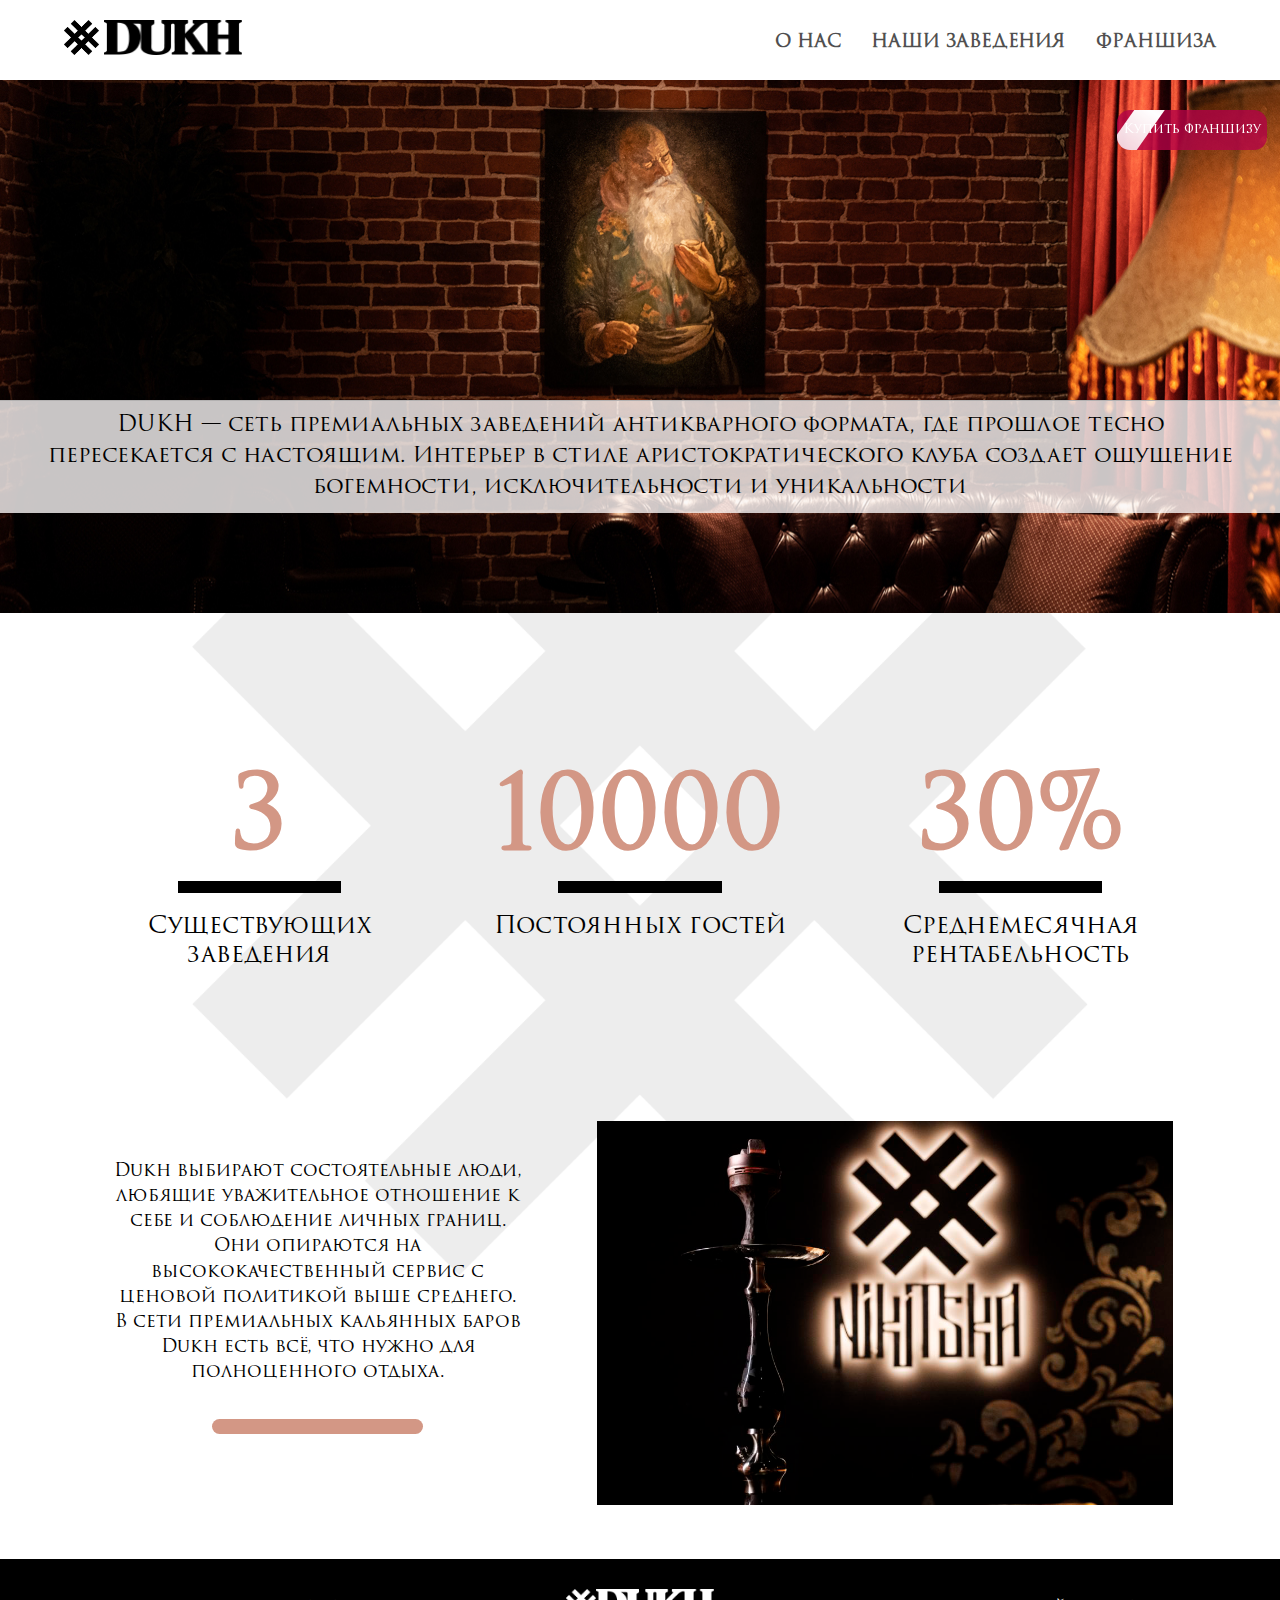
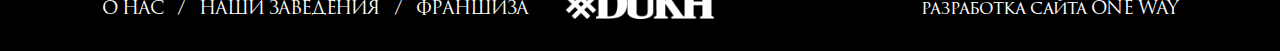
<file: index.html>
<!DOCTYPE html>
<html lang="ru">
<head>
    <meta charset="UTF-8">
    <meta http-equiv="X-UA-Compatible" content="IE=edge">
    <meta name="viewport" content="width=device-width, initial-scale=1.0">
    <title>DUKH О нас</title>
    <link href="style.css" rel="stylesheet">
    <script src="https://code.jquery.com/jquery-3.5.1.slim.min.js"></script>
    <script src="main.js"></script>
</head>
<body>

    <div class="buy-button__container"> 
        <a href="franchises.html#form" class="buy-button__link">
            <button class="buy-button__button button custom-btn" type="submit">Купить франшизу
            </button> 
        </a>
    </div>


    <header id="dukh__header">
    <!-- <header class="dukh__header"> -->
        <div class="header__menu-logo">
            <div class="header__logo">
                <a href="index.html" class="logo__link">
                    <img class="logo__img-sign" src="src/img/Крест.png" alt="Символ логотипа"><img class="logo__img-dukh" src="src/img/DUKH.png" alt="Логотип DUKH">
                </a>
            </div>
            <div class="header__button-menu">
                <span></span>
            </div>
            <div class="header__menu">
                <ul class="menu__list">
                    <li class="menu__item"><a href="index.html" class="menu__item-link">О нас</a></li>
                    <li class="menu__item"><a href="establishments.html" class="menu__item-link">Наши заведения</a></li>
                    <li class="menu__item"><a href="franchises.html" class="menu__item-link">Франшиза</a></li>
                </ul>
            </div>
        </div>
        
    </header>

    <main class="dukh__main">
        <div class="dukh__main-banner">
            <div class="main-banner__discription">
                DUKH — сеть премиальных заведений антикварного формата, где прошлое тесно пересекается с настоящим. Интерьер в стиле аристократического клуба создает ощущение богемности, исключительности и уникальности
            </div>
            <!-- <div class="main-banner__quote">
                Lorem ipsum dolor sit amet, consectetur adipisicing elit, sed.
            </div> -->
        </div>

        <div class="dukh__main-stats">
            <div class="main-stats__info-block">
                <span class="info-block__digit">
                    3
                </span>
                <p class="info-block__discription">
                    Существующих заведения
                </p>
            </div>
            <div class="main-stats__info-block">
                <span class="info-block__digit">
                    10000
                </span>
                <p class="info-block__discription">
                    Постоянных гостей

                </p>
            </div>
            <div class="main-stats__info-block">
                <span class="info-block__digit">
                    30%
                </span>
                <p class="info-block__discription">
                    Среднемесячная рентабельность
                </p>
            </div>
        </div>
    </main>

    <aside class="dukh__aside">
        <div class="aside__container">
            <div class="aside__container-content">
                <p class="aside__content">Dukh выбирают состоятельные люди, любящие уважительное отношение к себе и соблюдение личных границ. Они опираются на высококачественный сервис с ценовой политикой выше среднего.<br>В сети премиальных кальянных баров Dukh есть всё, что нужно для полноценного отдыха. 
                </p>
            </div>
            <div class="aside__container-image">
                <img class="aside__container-img" src="src/img/slide2.png" alt="Черно-белое изображение кальяна">
            </div>
        </div>
    </aside>

    <footer id="dukh__footer">   
        <div class="footer__menu-logo">
            <div class="footer__menu">
                <ul class="footer__menu-list">
                    <li class="footer__menu-item"><a href="index.html" class="footer__menu-item-link">О нас</a></li>
                    <li class="footer__menu-item footer__menu-item-special">/</li>
                    <li class="footer__menu-item"><a href="establishments.html" class="footer__menu-item-link">Наши заведения</a></li>
                    <li class="footer__menu-item footer__menu-item-special">/</li>
                    <li class="footer__menu-item"><a href="franchises.html" class="footer__menu-item-link">Франшиза</a></li>
                    <li class="footer__menu-item"><a href="#0" class="footer__menu-item-link footer__menu-item-link-special hidden-item">разработка сайта ONE WAY</a></li>
                </ul>
            </div>
            <div class="footer__logo">
                <a href="index.html" class="footer__logo-link">
                    <img class="footer__img-sign" src="src/img/Крест_w.png" alt="Символ логотипа"> <img class="footer__img-dukh" src="src/img/DUKH_w.png" alt="Логотип DUKH">
                </a>
            </div>
            <div class="footer__menu footer__menu-extra">
                <ul class="menu__list menu__list-extra">
                    <li class="footer__menu-item"><a href="#0" class="footer__menu-item-link footer__menu-item-link-special">разработка сайта ONE WAY</a></li>
                </ul> 
            </div>
        </div>
    </footer>

</body>
</file>
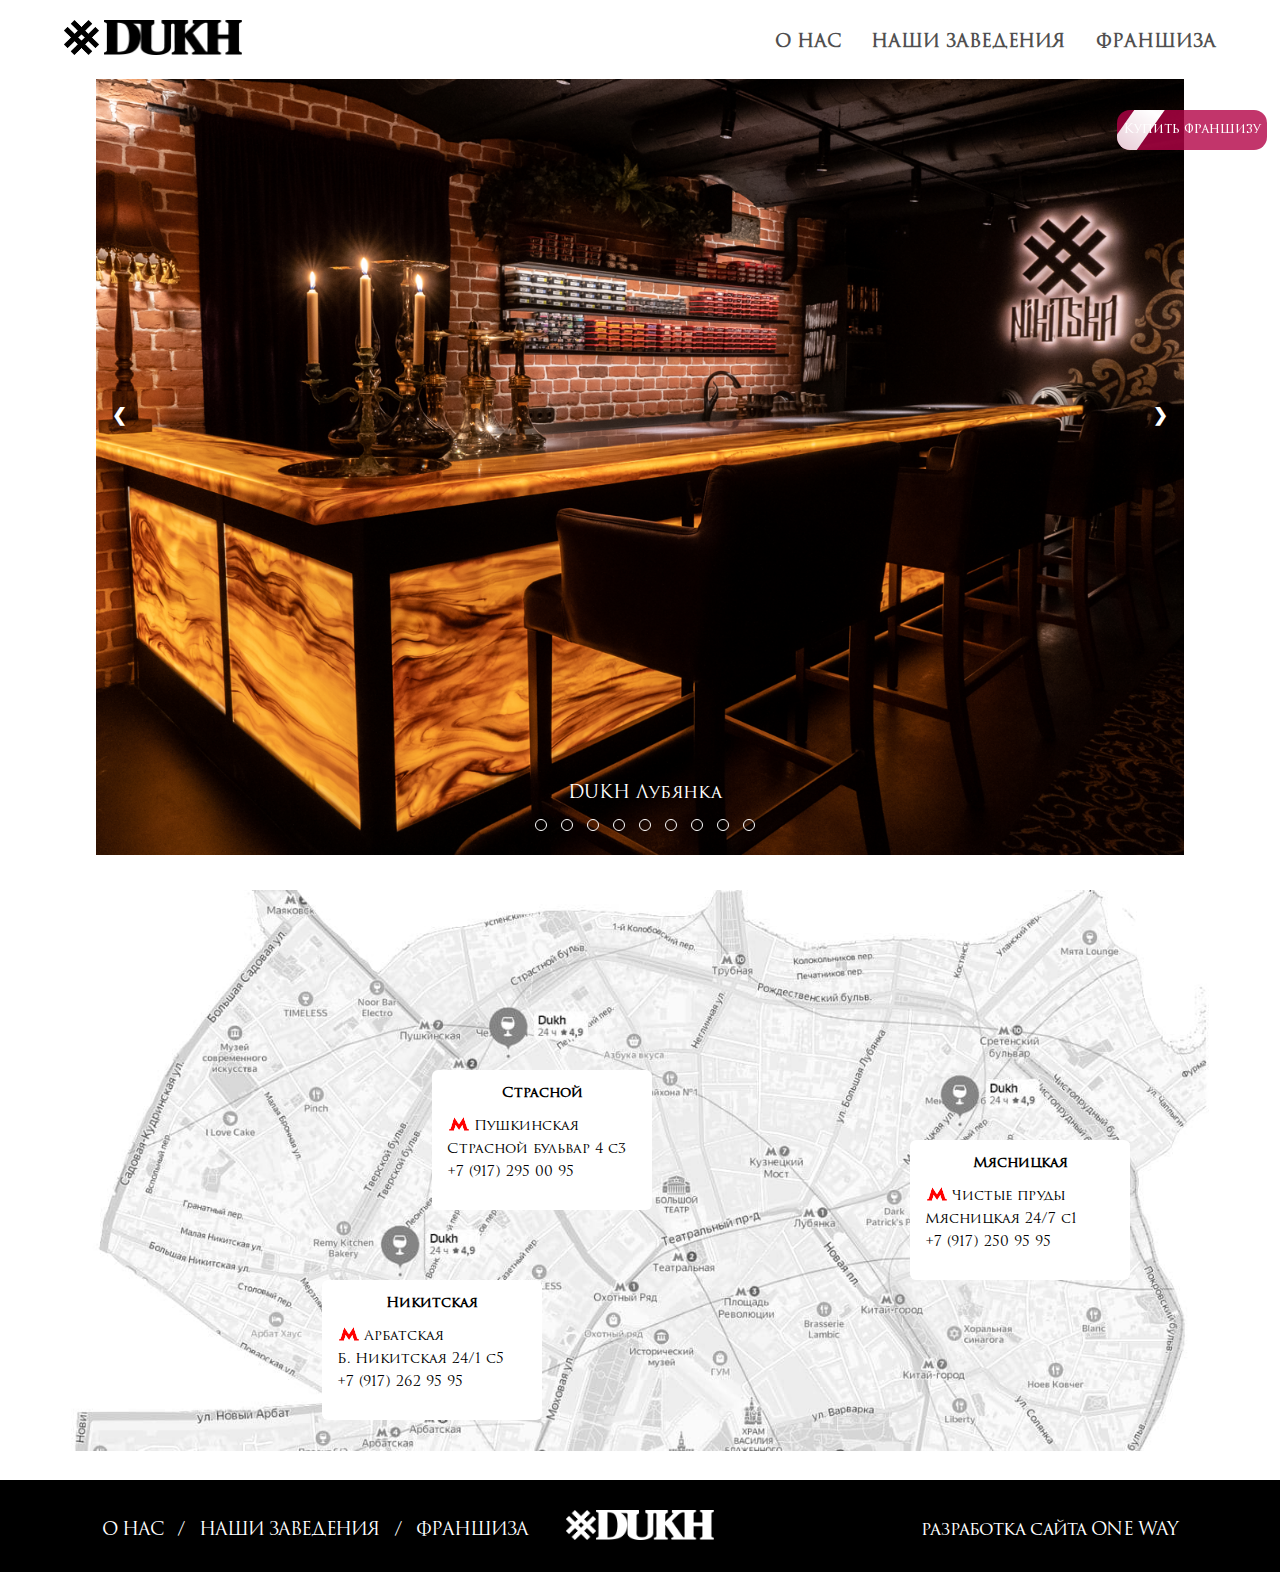
<file: establishments.html>
<!DOCTYPE html>
<html lang="ru">
<head>
    <meta charset="UTF-8">
    <meta http-equiv="X-UA-Compatible" content="IE=edge">
    <meta name="viewport" content="width=device-width, initial-scale=1.0">
    <title>DUKH Наши заведения</title>
    <link href="establishments.css" rel="stylesheet">
    <link href="src/dist/css/lightbox.css" rel="stylesheet">
    <script src="https://code.jquery.com/jquery-3.5.1.slim.min.js"></script>
    <script src="slider.js"></script>
    <script src="main.js"></script>
    <script src="src/dist/js/lightbox-plus-jquery.js"></script>
</head>
<body>

    <div class="buy-button__container"> 
        <a href="franchises.html#form" class="buy-button__link">
            <button class="buy-button__button button custom-btn" type="submit">Купить франшизу
            </button> 
        </a>
    </div>

    <header id="dukh__header">
    <!-- <header class="dukh__header"> -->
        <div class="header__menu-logo">
            <div class="header__logo">
                <a href="index.html" class="logo__link">
                    <img class="logo__img-sign" src="src/img/Крест.png" alt="Символ логотипа"><img class="logo__img-dukh" src="src/img/DUKH.png" alt="Логотип DUKH">
                </a>
            </div>
            <div class="header__button-menu">
                <span></span>
            </div>
            <div class="header__menu">
                <ul class="menu__list">
                    <li class="menu__item"><a href="index.html" class="menu__item-link">О нас</a></li>
                    <li class="menu__item"><a href="establishments.html" class="menu__item-link">Наши заведения</a></li>
                    <li class="menu__item"><a href="franchises.html" class="menu__item-link">Франшиза</a></li>
                </ul>
            </div>
        </div>
    </header>

    <main class="dukh__banner">
        <div class="banner__content">
            <div class="slider">
                <div class="slider__item">
                    <img class="slider__img" src="src/img/1arbat-slide1.png" alt="">
                    <div class="slider__text">DUKH Лубянка</div>
                </div>
                <div class="slider__item hidden-slide">
                    <img class="slider__img" src="src/img/photo_2022-01-21_14-06-28.jpg" alt="">
                    <div class="slider__text">DUKH Лубянка</div>
                </div>
                <div class="slider__item hidden-slide">
                    <img class="slider__img" src="src/img/1arbat-slide3.png" alt="">
                    <div class="slider__text">DUKH Лубянка</div>
                </div>
                <div class="slider__item hidden-slide">
                    <img class="slider__img" src="src/img/2strastnoi-slide1.png" alt="">
                    <div class="slider__text">DUKH Страстной</div>
                </div>
                <div class="slider__item hidden-slide">
                    <img class="slider__img" src="src/img/2strastnoi-slide2.png" alt="">
                    <div class="slider__text">DUKH Страстной</div>
                </div>
                <div class="slider__item hidden-slide">
                    <img class="slider__img" src="src/img/2strastnoi-slide3.png" alt="">
                    <div class="slider__text">DUKH Страстной</div>
                </div>
                <div class="slider__item hidden-slide">
                    <img class="slider__img" src="src/img/3lubianka-slide1.png" alt="">
                    <div class="slider__text">DUKH Никитская</div>
                </div>
                <div class="slider__item hidden-slide">
                    <img class="slider__img" src="src/img/3lubianka-slide2.png" alt="">
                    <div class="slider__text">DUKH Никитская</div>
                </div>
                <div class="slider__item hidden-slide">
                    <img class="slider__img" src="src/img/3lubianka-slide3.png" alt="">
                    <div class="slider__text">DUKH Никитская</div>
                </div>
            
                <a class="prev" onclick="minusSlide()">&#10094;</a>
                <a class="next" onclick="plusSlide()">&#10095;</a>

                <div class="slider-dots">
                    <span class="slider-dots__item" onclick="currentSlide(1)"></span> 
                    <span class="slider-dots__item" onclick="currentSlide(2)"></span> 
                    <span class="slider-dots__item" onclick="currentSlide(3)"></span>
                    <span class="slider-dots__item" onclick="currentSlide(4)"></span> 
                    <span class="slider-dots__item" onclick="currentSlide(5)"></span> 
                    <span class="slider-dots__item" onclick="currentSlide(6)"></span> 
                    <span class="slider-dots__item" onclick="currentSlide(7)"></span> 
                    <span class="slider-dots__item" onclick="currentSlide(8)"></span> 
                    <span class="slider-dots__item" onclick="currentSlide(9)"></span> 
                </div>
            </div>
        </div>
 
        <div class="main__map-container">
            <a href="#popup-first" class="map__pop-up-frame-first gradient-border">
                <h4 class="map__title"><span class="map__title-hidden">DUKH </span>Мясницкая</h4>
                <span class="map__metro map__hidden">Чистые пруды</span>
                <address>
                    <span class="map__address">Мясницкая 24/7 с1</span> 
                    <span class="map__phone map__hidden">+7 (917) 250 95 95</span>
                </address>
            </a>
            <a href="#popup-second" class="map__pop-up-frame-second gradient-border">
                <h4 class="map__title"><span class="map__title-hidden">DUKH </span>Страсной</h4>
                <span class="map__metro map__hidden">Пушкинская</span>
                <address>
                    <span class="map__address">Страсной бульвар 4 с3</span> 
                    <span class="map__phone map__hidden">+7 (917) 295 00 95</span>
                </address>
            </a>
            <a href="#popup-third" class="map__pop-up-frame-third gradient-border">
                <h4 class="map__title"><span class="map__title-hidden">DUKH </span>Никитская</h4>
                <span class="map__metro map__hidden">Арбатская</span>
                <address>
                    <span class="map__address">Б. Никитская 24/1 с5</span> 
                    <span class="map__phone map__hidden">+7 (917) 262 95 95</span>
                </address>
            </a>
           
        </div>
    </main>

    <footer id="dukh__footer">   
        <div class="footer__menu-logo">
            <div class="footer__menu">
                <ul class="footer__menu-list">
                    <li class="footer__menu-item"><a href="index.html" class="footer__menu-item-link">О нас</a></li>
                    <li class="footer__menu-item footer__menu-item-special">/</li>
                    <li class="footer__menu-item"><a href="establishments.html" class="footer__menu-item-link">Наши заведения</a></li>
                    <li class="footer__menu-item footer__menu-item-special">/</li>
                    <li class="footer__menu-item"><a href="franchises.html" class="footer__menu-item-link">Франшиза</a></li>
                    <li class="footer__menu-item"><a href="#0" class="footer__menu-item-link footer__menu-item-link-special hidden-item">разработка сайта ONE WAY</a></li>
                </ul>
            </div>
            <div class="footer__logo">
                <a href="index.html" class="footer__logo-link">
                    <img class="footer__img-sign" src="src/img/Крест_w.png" alt="Символ логотипа">
                    <img class="footer__img-dukh" src="src/img/DUKH_w.png" alt="Логотип DUKH">
                </a>
            </div>
            <div class="footer__menu footer__menu-extra">
                <ul class="menu__list menu__list-extra">
                    <li class="footer__menu-item"><a href="#0" class="footer__menu-item-link footer__menu-item-link-special">разработка сайта ONE WAY</a></li>
                </ul> 
            </div>
        </div>
    </footer>

    <div id="popup-first" class="popup">
        <a href="#dukh__header" class="popup__area"></a>
        <div class="popup__body">
            <div class="popup__content">
                <a href="#dukh__header" class="popup__close">
                    <img class="popup__close popup__close-img" src="src/img/close.png" alt="">
                </a>
                <address class="popup__address">
                    <div class="popup__address-block">
                        <div class="popup__address-container">
                            <a href="https://yandex.ru/maps/-/CCUynLS~PD"  target="_blank" class="popup__address popup__address-link">DUKH Лубянка</a>
                        </div>
                        <div class="popup__phone">
                            <a class="popup__contact-style" href="tel:+79172509595">+7 (917) 250 95 95</a>
                        </div>
                    </div>
                    <div class="popup__social-block">
                        <ul class="social-icons-list">
                            <li class="social-icon social-icon-email">
                                <a class="icon-link" href="about:blank" target="_blank">
                                    <img class="icon-link" src="src/img/Email.png" alt="">
                                    <span class="popup__hidden">email</span>
                                </a>
                            </li>
                            <li class="social-icon social-icon-facebook">
                                <a class="icon-link" href="about:blank" target="_blank">
                                    <img class="icon-link" src="src/img/Facebook.png" alt="">
                                    <span class="popup__hidden">facebook</span>
                                </a>
                            </li>
                            <li class="social-icon social-icon-instagram">
                                <a class="icon-link" href="about:blank" target="_blank">
                                    <img class="icon-link" src="src/img/Instagram.png" alt="">
                                    <span class="popup__hidden">instagram</span>
                                </a>
                            </li>
                            <li class="social-icon social-icon-youtube">
                                <a class="icon-link" href="about:blank" target="_blank">
                                    <img class="icon-link" src="src/img/Youtube.png" alt="">
                                    <span class="popup__hidden">youtube</span>
                                </a>
                            </li>
                        </ul>
                    </div>
                </address>
                <div class="popup__discription">
                    <p class="popup__discription-text">
                        DUKH Лубянка — знаменитый кальянный бар на улице Мясницкая. “Кальянная Мекка”, “Место зарождения кальянной индустрии”, “Лубянка”, “Первая кальянная”, “Место, где началось развитие кальянной индустрии” — все эти обозначения относятся к DUKH Лубянка.<br><br>
                        Заведение располагается в самом центре столицы недалеко от метро Чистые пруды и Лубянка. Кальянная расположилась на двух этажах, а ее интерьер отражает неформальную сторону столицы, привлекает своей самобытностью и творческим нравом. 
                    </p>
                    <div class="popup__images-container">
                        <div class="popup__images-item">
                            <a href="src/img/3lubianka-slide1.png" data-lightbox="popup-first">
                            <img class="popup__img popup__rotate-left" src="src/img/3lubianka-slide1.png" alt="">
                        </a>
                        </div>
                        <div class="popup__images-item">
                            <a href="src/img/3lubianka-slide2.png" data-lightbox="popup-first">
                            <img class="popup__img popup-first__rotate-not" src="src/img/3lubianka-slide2.png" alt="">
                        </a>
                        </div>
                        <div class="popup__images-item">
                            <a href="src/img/3lubianka-slide3.png" data-lightbox="popup-first">
                            <img class="popup__img popup-first__rotate-right" src="src/img/3lubianka-slide3.png" alt="">
                        </a>
                        </div>
                    </div>
                </div>
            </div>
        </div>
    </div>

    <div id="popup-second" class="popup">
        <a href="#dukh__header" class="popup__area"></a>
        <div class="popup__body">
            <div class="popup__content">
                <a href="#dukh__header" class="popup__close">
                    <img class="popup__close popup__close-img" src="src/img/close.png" alt="">
                </a>
                <address class="popup__address">
                    <div class="popup__address-block">
                        <div class="popup__address-container">
                            <a href="https://yandex.ru/maps/-/CCUynLS~PD"  target="_blank" class="popup__address popup__address-link">DUKH Страстной</a>
                        </div>
                        <div class="popup__phone">
                            <a class="popup__contact-style" href="tel:+79172950095">+7 (917) 295 00 95</a>
                        </div>
                    </div>
                    <div class="popup__social-block">
                        <ul class="social-icons-list">
                            <li class="social-icon social-icon-email">
                                <a class="icon-link" href="about:blank" target="_blank">
                                    <img class="icon-link" src="src/img/Email.png" alt="">
                                    <span class="popup__hidden">email</span>
                                </a>
                            </li>
                            <li class="social-icon social-icon-facebook">
                                <a class="icon-link" href="about:blank" target="_blank">
                                    <img class="icon-link" src="src/img/Facebook.png" alt="">
                                    <span class="popup__hidden">facebook</span>
                                </a>
                            </li>
                            <li class="social-icon social-icon-instagram">
                                <a class="icon-link" href="about:blank" target="_blank">
                                    <img class="icon-link" src="src/img/Instagram.png" alt="">
                                    <span class="popup__hidden">instagram</span>
                                </a>
                            </li>
                            <li class="social-icon social-icon-youtube">
                                <a class="icon-link" href="about:blank" target="_blank">
                                    <img class="icon-link" src="src/img/Youtube.png" alt="">
                                    <span class="popup__hidden">youtube</span>
                                </a>
                            </li>
                        </ul>
                    </div>
                </address>
                <div class="popup__discription">
                    <p class="popup__discription-text popup-second__discription-text">
                        DUKH Страстной — премиальный кальянный бар музейного формата в старорусском стиле на Страстном бульваре. Интерьер заведения выполнен в лучших традициях аристократического клуба: изысканная мебель, роскошные предметы искусства, камин.<br><br>
                        Особый шарм кальянному бару придаёт картинная галерея, передающая атмосферу русского духа. Специально для нашего заведения была написана копия печально известной картины “Слепцы” 1979 года Валентина Захарченко. Дом, в котором находилась мастерская художника в Одессе, был признан аварийным, а при переезде в новое помещение выяснилось, что полотно невозможно вынести из дома - масляная краска более, чем за 40 лет зацементировалась. В связи с чем, было принято решение распилить картину.
                    </p>
                    <div class="popup__images-container">
                        <div class="popup__images-item">
                            <a href="src/img/2strastnoi-slide1.png" data-lightbox="popup-second">
                            <img class="popup__img popup__rotate-left" src="src/img/2strastnoi-slide1.png" alt="">
                        </a>
                        </div>
                        <div class="popup__images-item">
                            <a href="src/img/2strastnoi-slide2.png" data-lightbox="popup-second">
                            <img class="popup__img popup-second__rotate-not" src="src/img/2strastnoi-slide2.png" alt="">
                        </a>
                        </div>
                        <div class="popup__images-item">
                            <a href="src/img/2strastnoi-slide3.png" data-lightbox="popup-second">
                            <img class="popup__img popup-second__rotate-right" src="src/img/2strastnoi-slide3.png" alt="">
                        </a>
                        </div>
                    </div>
                </div>
            </div>
        </div>
        
    </div>

    <div id="popup-third" class="popup">
        <a href="#dukh__header" class="popup__area"></a>
        <div class="popup__body">
            <div class="popup__content">
                <a href="#dukh__header" class="popup__close">
                    <img class="popup__close popup__close-img" src="src/img/close.png" alt="">
                </a>
                <address class="popup__address">
                    <div class="popup__address-block">
                        <div class="popup__address-container">
                            <a href="https://yandex.ru/maps/-/CCUynLS~PD"  target="_blank" class="popup__address popup__address-link">DUKH Никитская</a>
                        </div>
                        <div class="popup__phone">
                            <a class="popup__contact-style" href="tel:+79172629595">+7 (917) 262 95 95</a>
                        </div>
                    </div>
                    <div class="popup__social-block">
                        <ul class="social-icons-list">
                            <li class="social-icon social-icon-email">
                                <a class="icon-link" href="about:blank" target="_blank">
                                    <img class="icon-link" src="src/img/Email.png" alt="">
                                    <span class="popup__hidden">email</span>
                                </a>
                            </li>
                            <li class="social-icon social-icon-facebook">
                                <a class="icon-link" href="about:blank" target="_blank">
                                    <img class="icon-link" src="src/img/Facebook.png" alt="">
                                    <span class="popup__hidden">facebook</span>
                                </a>
                            </li>
                            <li class="social-icon social-icon-instagram">
                                <a class="icon-link" href="about:blank" target="_blank">
                                    <img class="icon-link" src="src/img/Instagram.png" alt="">
                                    <span class="popup__hidden">instagram</span>
                                </a>
                            </li>
                            <li class="social-icon social-icon-youtube">
                                <a class="icon-link" href="about:blank" target="_blank">
                                    <img class="icon-link" src="src/img/Youtube.png" alt="">
                                    <span class="popup__hidden">youtube</span>
                                </a>
                            </li>
                        </ul>
                    </div>
                </address>
                <div class="popup__discription">
                    <p class="popup__discription-text">
                        DUKH Никитская — роскошный кальянный бар музейного формата на Большой Никитской. Здесь прошлое тесно переплетается с настоящим. Интерьер в старорусском стиле с собственной картинной галереей, скульптурами и камином пребывает в гармонии с современными технологиями на барной и кальянной станциях.
                    </p>
                    <div class="popup__images-container">
                        <div class="popup__images-item">
                            <a href="src/img/1arbat-slide1.png" data-lightbox="popup-third">
                            <img class="popup__img popup__rotate-left" src="src/img/1arbat-slide1.png" alt="">
                        </a>
                        </div>
                        <div class="popup__images-item popup__img-hidden">
                            <a href="src/img/photo_2022-01-21_14-06-28.jpg" data-lightbox="popup-third">
                            <img class="popup__img popup__rotate-not" src="src/img/photo_2022-01-21_14-06-28.jpg" alt="">
                            </a>
                        </div>
                        <div class="popup__images-item popup__img-hidden-extra">
                            <a href="src/img/1arbat-slide2.png" data-lightbox="popup-third">
                            <img class="popup__img  popup__rotate-not" src="src/img/1arbat-slide2.png" alt="">
                            </a>
                        </div>
                        <div class="popup__images-item">
                            <a href="src/img/1arbat-slide3.png" data-lightbox="popup-third">
                            <img class="popup__img popup__rotate-right" src="src/img/1arbat-slide3.png" alt="">
                            </a>
                        </div>
                    </div>
                </div>
            </div>
        </div>
    
        </div>
    </div>
</body>
</file>
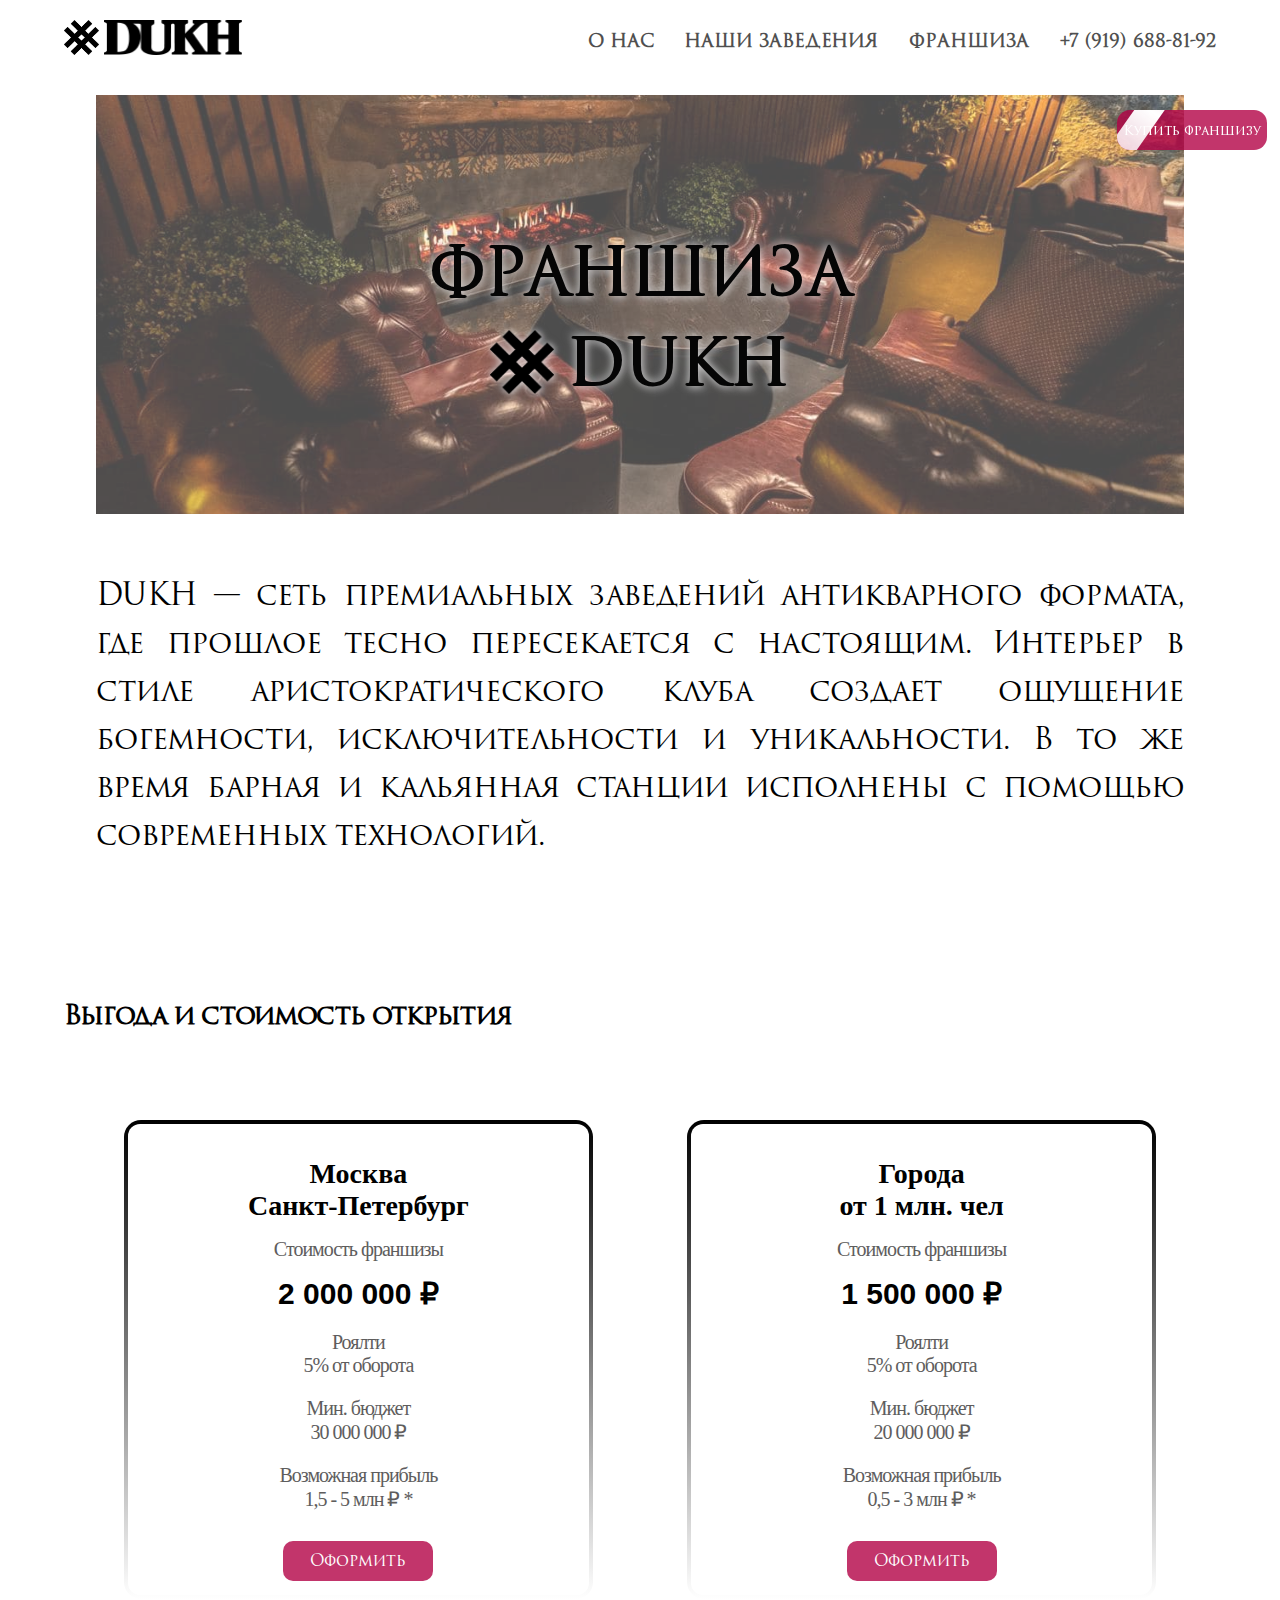
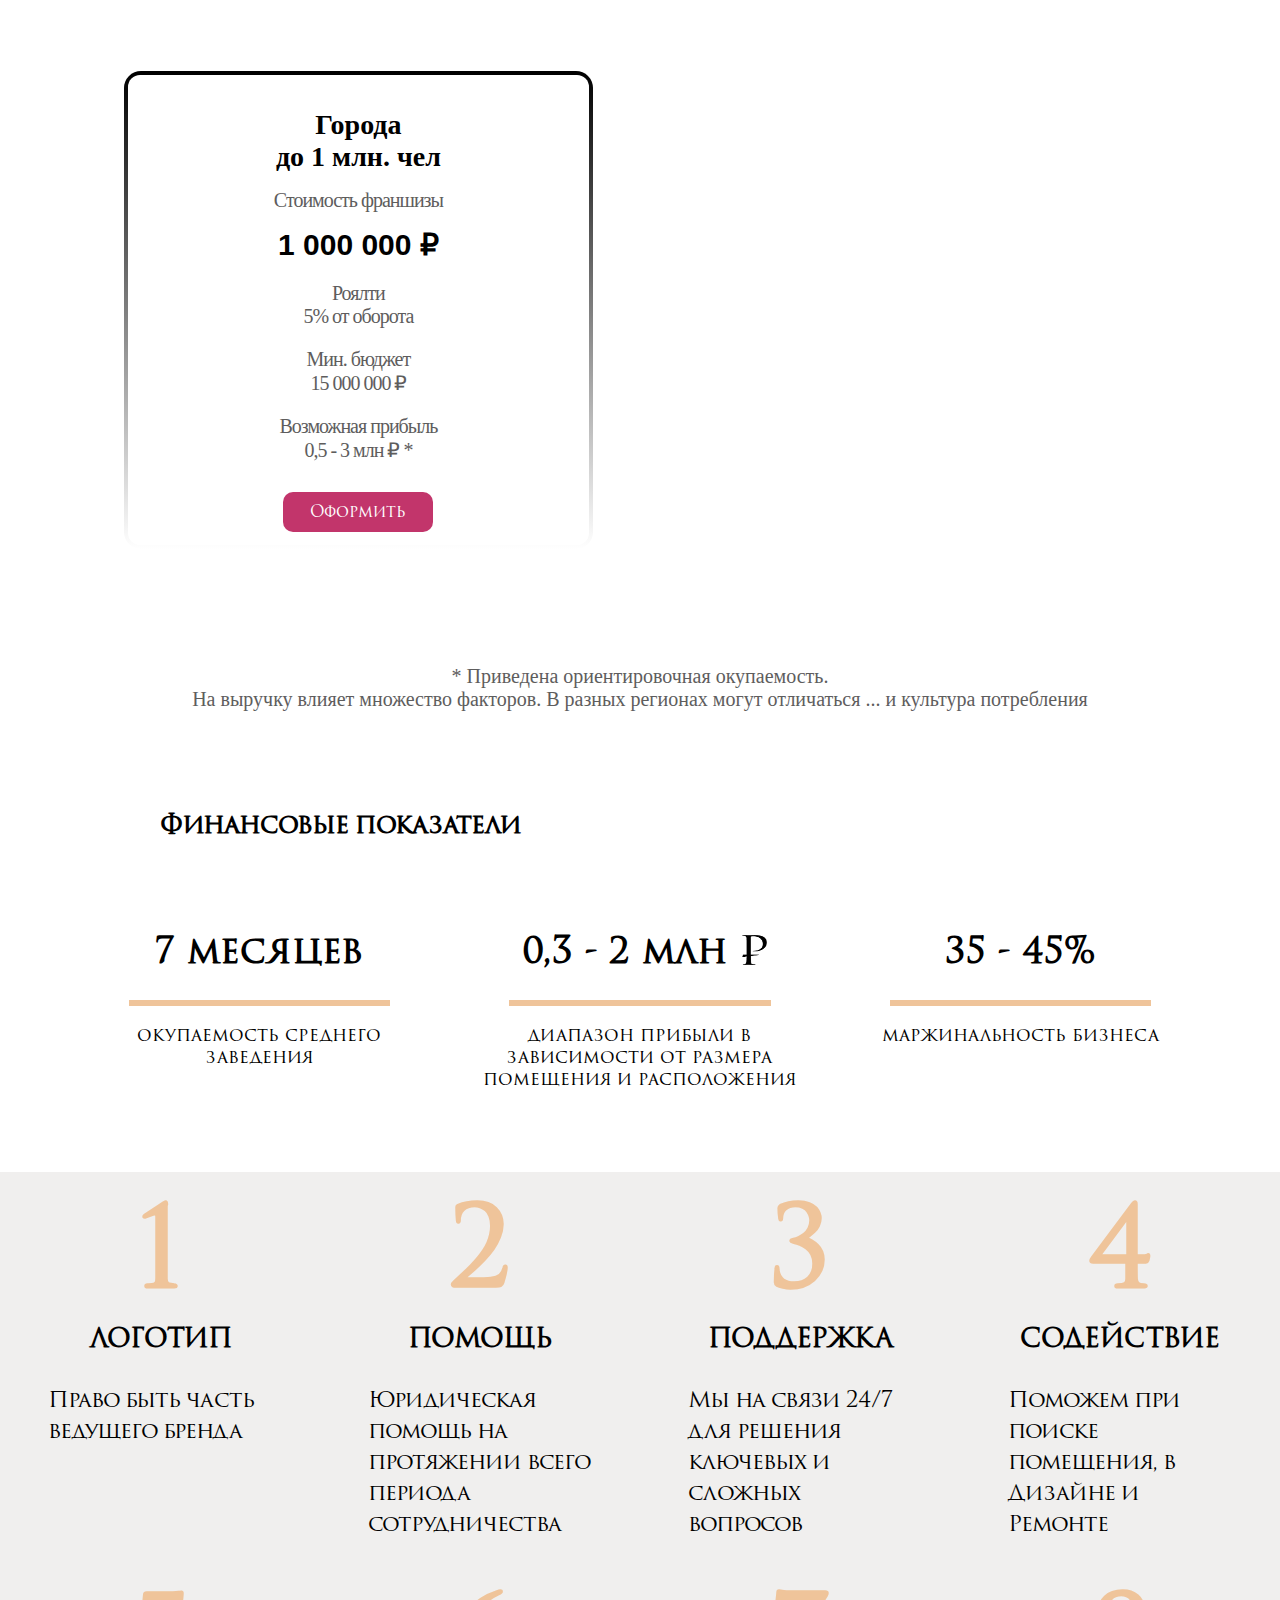
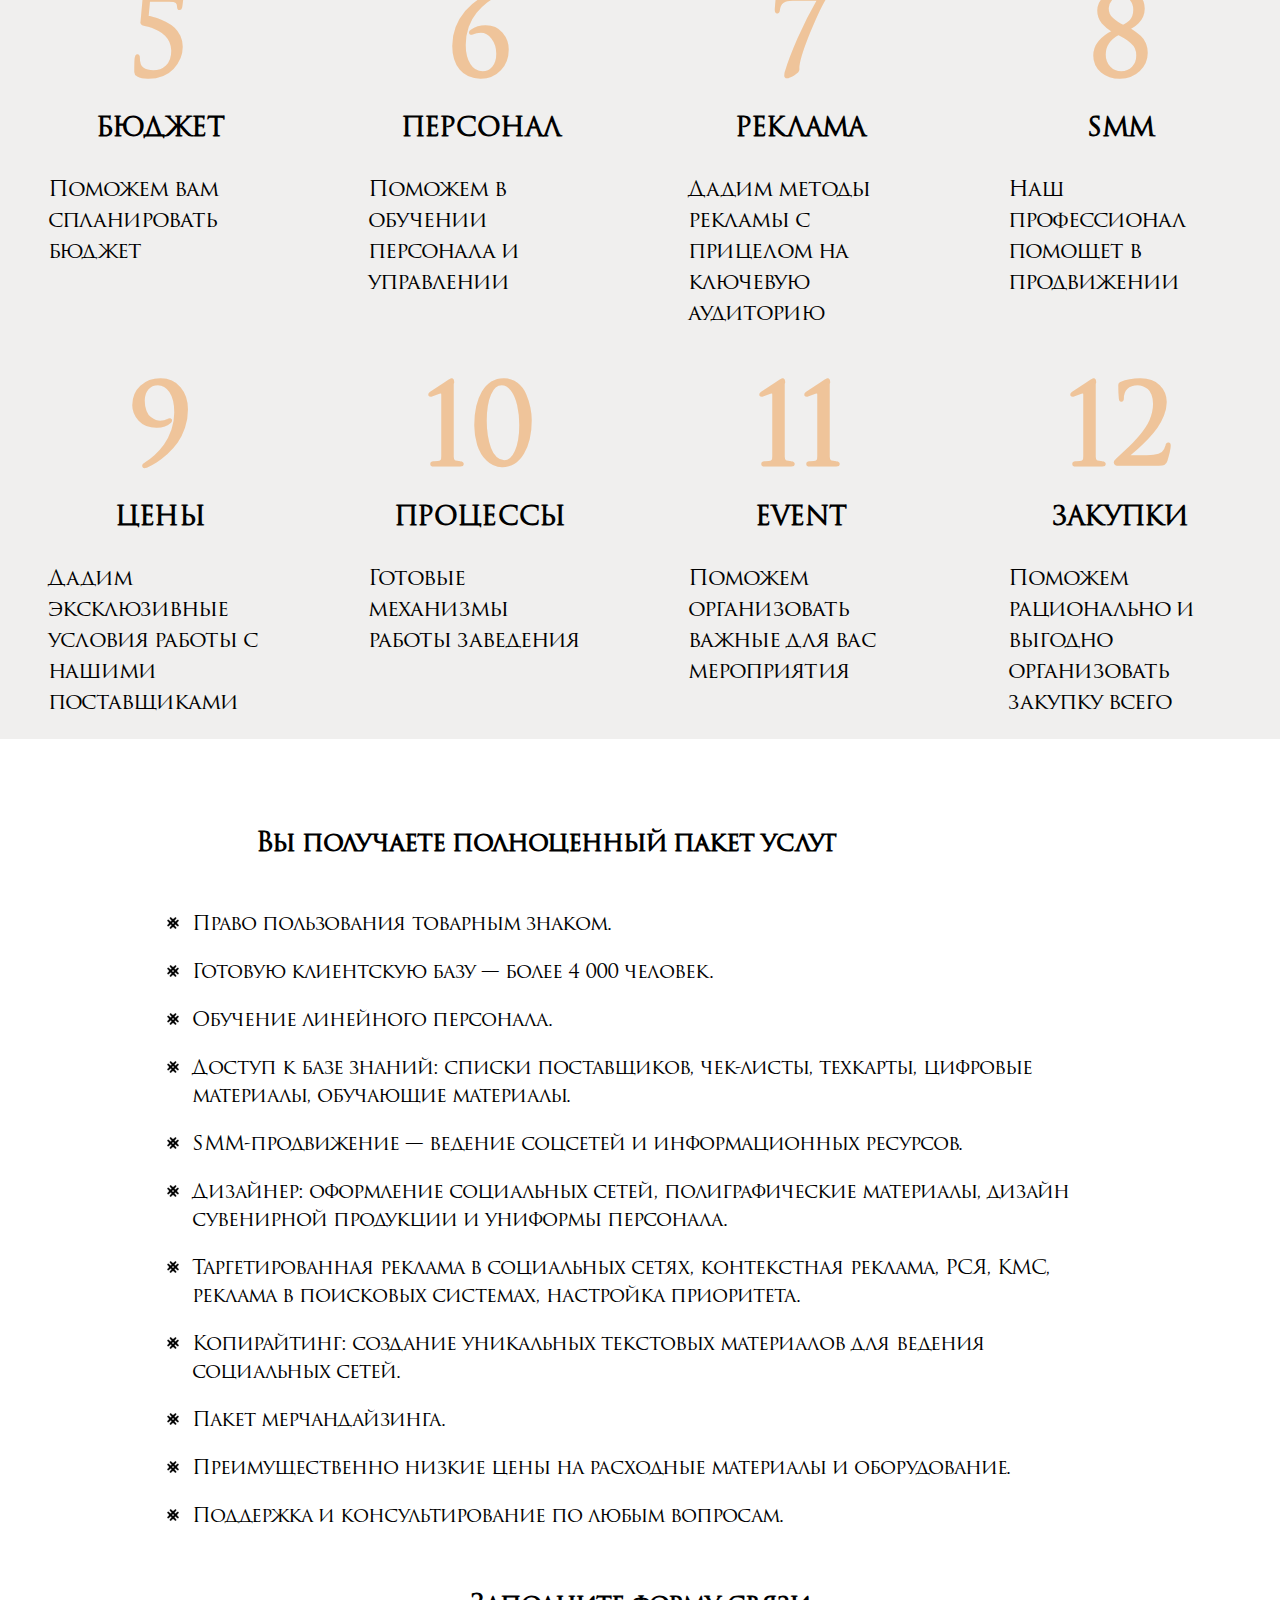
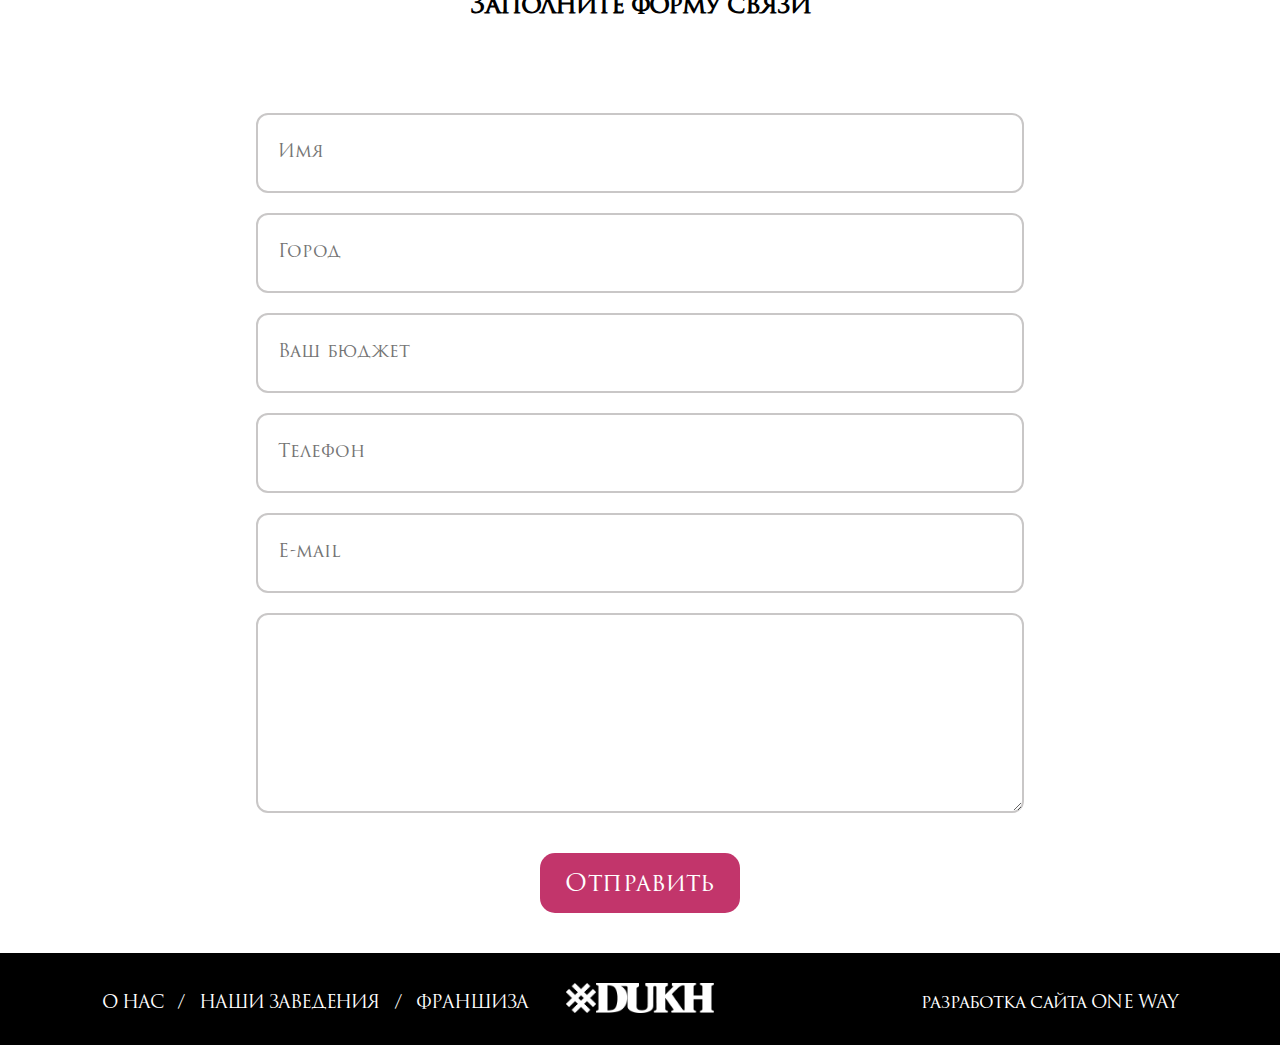
<file: franchises.html>
<!DOCTYPE html>
<html lang="ru">
<head>
    <meta charset="UTF-8">
    <meta http-equiv="X-UA-Compatible" content="IE=edge">
    <meta name="viewport" content="width=device-width, initial-scale=1.0">
    <title>DUKH Франшиза</title>
    <link href="franchises.css" rel="stylesheet">
    <script src="https://code.jquery.com/jquery-3.5.1.slim.min.js"></script>
    <script src="main.js"></script>
</head>
<body>

    <div class="buy-button__container"> 
        <a href="franchises.html#form" class="buy-button__link">
            <button class="buy-button__button button custom-btn" type="submit">Купить франшизу
            </button> 
        </a>
    </div>

    <header id="dukh__header">
    <!-- <header class="dukh__header"> -->
        <div class="header__container">
             <div class="header__menu-logo">
                <div class="header__logo">
                    <a href="index.html" class="logo__link">
                        <img class="logo__img-sign" src="src/img/Крест.png" alt="Символ логотипа"><img class="logo__img-dukh" src="src/img/DUKH.png" alt="Логотип DUKH">
                    </a>
                </div>
                <div class="header__button-menu">
                    <span></span>
                </div>
                <div class="header__menu">
                    <ul class="menu__list">
                        <li class="menu__item"><a href="index.html" class="menu__item-link">О нас</a></li>
                        <li class="menu__item"><a href="establishments.html" class="menu__item-link">Наши заведения</a></li>
                        <li class="menu__item"><a href="franchises.html" class="menu__item-link">Франшиза</a></li>
                        <li class="menu__item"><a href="tel:+79196888192" class="menu__item-link">+7 (919) 688-81-92</a></li>
                    </ul>
                </div>            
            </div>
        </div>
    </header>
   
    <main class="dukh__main">
        <div class="main__banner">
            <h1 class="main__banner-title"> Франшиза<br><span class="main__banner-title-item">DUKH</span></h1>
        </div>

        <div class="main__discription">
            DUKH — сеть премиальных заведений антикварного формата, где прошлое тесно пересекается с настоящим. Интерьер в стиле аристократического клуба создает ощущение богемности, исключительности и уникальности. В то же время барная и кальянная станции исполнены с помощью современных технологий.
        </div>

        <div class="main__cards">
            <h3 class="main__block-title">Выгода и стоимость открытия</h3>
            <div class="cards__container">
                <div class="cards__item">
                    <h4 class="cards__item-title" >Москва<br>Санкт-Петербург</h4>
                    <span class="cards__item-text">Стоимость франшизы</span>
                    <span class="cards__price">2 000 000 ₽</span>
                    <span class="cards__cost">Роялти<br>5% от оборота</span>
                    <span class="cards__cost">Мин. бюджет<br>30 000 000 ₽</span>
                    <span class="cards__cost">Возможная прибыль<br>1,5 - 5 млн ₽ *</span>
                    <div class="cards__button-container"> 
                        <a href="#form" class="cards__link">
                            <button class="cards__button button" type="submit">Оформить
                            </button> 
                        </a>
                    </div>
                </div>
                <div class="cards__item">
                    <h4 class="cards__item-title">Города<br>от 1 млн. чел</h4>
                    <span class="cards__item-text">Стоимость франшизы</span>
                    <span class="cards__price">1 500 000 ₽</span>
                    <span class="cards__cost">Роялти<br>5% от оборота</span>
                    <span class="cards__cost">Мин. бюджет<br>20 000 000 ₽</span>
                    <span class="cards__cost">Возможная прибыль<br>0,5 - 3 млн ₽ *</span>
                    <div class="cards__button-container"> 
                        <a href="#form" class="cards__link">
                            <button class="cards__button button" type="submit">Оформить
                            </button> 
                        </a>
                    </div>
                </div>
                <div class="cards__item">
                    <h4 class="cards__item-title" >Города<br>до 1 млн. чел</h4>
                    <span class="cards__item-text">Стоимость франшизы</span>
                    <span class="cards__price">1 000 000 ₽</span>
                    <span class="cards__cost">Роялти<br>5% от оборота</span>
                    <span class="cards__cost">Мин. бюджет<br>15 000 000 ₽</span>
                    <span class="cards__cost">Возможная прибыль<br>0,5 - 3 млн ₽ *</span>
                    <div class="cards__button-container"> 
                        <a href="#form" class="cards__link">
                            <button class="cards__button button" type="submit">Оформить
                            </button> 
                        </a>
                    </div>
                </div>
            </div>
            <p class="cards__disclaimer">* Приведена ориентировочная окупаемость.<br>На выручку влияет множество факторов. В разных регионах могут отличаться ... и культура потребления
            </p>
        </div>


        <div class="main__stats">
            <h3 class="main__block-title">Финансовые показатели</h3>
            <div class="main__stats-container">
                <div class="main-stats__info-block">
                    <span class="info-block__digit">
                        7 месяцев
                    </span>
                    <p class="info-block__discription">
                        окупаемость среднего заведения
                    </p>
                </div>
                <div class="main-stats__info-block">
                    <span class="info-block__digit">
                        <span class="sign-coin">0,3 - 2 млн</span> 
                    </span>
                    <p class="info-block__discription">
                        диапазон прибыли в зависимости от размера помещения и расположения
                    </p>
                </div>
                <div class="main-stats__info-block">
                    <span class="info-block__digit">
                        35 - 45%
                    </span>
                    <p class="info-block__discription">
                        маржинальность бизнеса
                    </p>
                </div>
            </div>
        </div>


        <div class="main__content">
            <div class="content__info-card">
                <span class="info-card__digit">
                    1
                </span>
                <span class="info-card__title">
                    логотип
                </span>
                <p class="info-card__discription">
                    Право быть часть ведущего бренда
                </p>
            </div>
            <div class="content__info-card">
                <span class="info-card__digit">
                    2
                </span>
                <span class="info-card__title">
                    помощь
                </span>
                <p class="info-card__discription">
                    Юридическая помощь на протяжении всего периода сотрудничества
                </p>
            </div>
            <div class="content__info-card">
                <span class="info-card__digit">
                    3
                </span>
                <span class="info-card__title">
                    поддержка
                </span>
                <p class="info-card__discription">
                    Мы на связи 24/7 для решения ключевых и сложных вопросов
                </p>
            </div>
            <div class="content__info-card">
                <span class="info-card__digit">
                    4
                </span>
                <span class="info-card__title">
                    содействие
                </span>
                <p class="info-card__discription">
                    Поможем при поиске помещения, в Дизайне и Ремонте
                </p>
            </div>
            <div class="content__info-card">
                <span class="info-card__digit">
                    5
                </span>
                <span class="info-card__title">
                    бюджет
                </span>
                <p class="info-card__discription">
                    Поможем вам спланировать бюджет
                </p>
            </div>
            <div class="content__info-card">
                <span class="info-card__digit">
                    6
                </span>
                <span class="info-card__title">
                    персонал
                </span>
                <p class="info-card__discription">
                    Поможем в обучении персонала и управлении
                </p>
            </div>
            <div class="content__info-card">
                <span class="info-card__digit">
                    7
                </span>
                <span class="info-card__title">
                    реклама
                </span>
                <p class="info-card__discription">
                   Дадим методы рекламы с прицелом на ключевую аудиторию
                </p>
            </div>
            <div class="content__info-card">
                <span class="info-card__digit">
                    8
                </span>
                <span class="info-card__title">
                    smm
                </span>
                <p class="info-card__discription">
                    Наш профессионал помощет в продвижении
                </p>
            </div>
            <div class="content__info-card">
                <span class="info-card__digit">
                    9
                </span>
                <span class="info-card__title">
                    цены
                </span>
                <p class="info-card__discription">
                    Дадим эксклюзивные условия работы с нашими поставщиками
                </p>
            </div>
            <div class="content__info-card">
                <span class="info-card__digit">
                    10
                </span>
                <span class="info-card__title">
                    процессы
                </span>
                <p class="info-card__discription">
                    Готовые механизмы работы заведения
                </p>
            </div>
            <div class="content__info-card">
                <span class="info-card__digit">
                    11
                </span>
                <span class="info-card__title">
                    event
                </span>
                <p class="info-card__discription">
                    Поможем организовать важные для вас мероприятия
                </p>
            </div>
            <div class="content__info-card">
                <span class="info-card__digit">
                    12
                </span>
                <span class="info-card__title">
                    закупки
                </span>
                <p class="info-card__discription">
                    Поможем рационально и выгодно организовать закупку всего
                </p>
            </div>
        </div>

        <div class="main__services-list">
            <h3 class="main__block-title main__services-title">Вы получаете полноценный пакет услуг </h3>
            <ul class="services-list__items">
                <li class="services-list__item">Право пользования товарным знаком.</li>
                <li class="services-list__item">Готовую клиентскую базу — более 4 000 человек.</li>
                <li class="services-list__item">Обучение линейного персонала.</li>
                <li class="services-list__item">Доступ к базе знаний: списки поставщиков, чек-листы, техкарты, цифровые материалы, обучающие материалы.</li>
                <li class="services-list__item">SMM-продвижение — ведение соцсетей и информационных ресурсов.</li>
                <li class="services-list__item">Дизайнер: оформление социальных сетей, полиграфические материалы, дизайн сувенирной продукции и униформы персонала.</li>
                <li class="services-list__item">Таргетированная реклама в социальных сетях, контекстная реклама, РСЯ, КМС, реклама в поисковых системах, настройка приоритета.</li>
                <li class="services-list__item">Копирайтинг: создание уникальных текстовых материалов для ведения социальных сетей.</li>
                <li class="services-list__item">Пакет мерчандайзинга. </li>
                <li class="services-list__item">Преимущественно низкие цены на расходные материалы и оборудование.</li>
                <li class="services-list__item">Поддержка и консультирование по любым вопросам.</li>
            </ul>
        </div>


        <div class="main__feedback" id="form">
            <h3 class="main__block-title feedback__title">Заполните форму связи</h3>
            <form action="#">
                    <label class="feedback__label">
                        <input class="feedback__name input" type="text" placeholder="Имя">
                    </label>
                    <label class="feedback__label">
                        <input class="feedback__city input" type="text" placeholder="Город">
                    </label>
                    <label class="feedback__label">
                        <input class="feedback__budget input" type="number" placeholder="Ваш бюджет">
                    </label>
                    <label class="feedback__label">
                        <input class="feedback__phone input" type="tel" name="phone" placeholder="Телефон">
                    </label>
                    <label class="feedback__label">
                        <input class="feedback__e-mail input" type="email" placeholder="E-mail" required>
                    </label>
                    <label class="feedback__label">
                        <textarea class="feedback__desctiption input" placeholder="Комментарий">
                        </textarea>
                    </label>
                </form>
                <div class="feedback__button-container"> 
                    <button class="feedback__button button" type="submit">Отправить
                    </button> 
                </div>
        </div>
    </main>

    <footer id="dukh__footer">   
        <div class="footer__menu-logo">
            <div class="footer__menu">
                <ul class="footer__menu-list">
                    <li class="footer__menu-item"><a href="index.html" class="footer__menu-item-link">О нас</a></li>
                    <li class="footer__menu-item footer__menu-item-special">/</li>
                    <li class="footer__menu-item"><a href="establishments.html" class="footer__menu-item-link">Наши заведения</a></li>
                    <li class="footer__menu-item footer__menu-item-special">/</li>
                    <li class="footer__menu-item"><a href="franchises.html" class="footer__menu-item-link">Франшиза</a></li>
                    <li class="footer__menu-item"><a href="#0" class="footer__menu-item-link footer__menu-item-link-special hidden-item">разработка сайта ONE WAY</a></li>
                </ul>
            </div>
            <div class="footer__logo">
                <a href="index.html" class="footer__logo-link">
                    <img class="footer__img-sign" src="src/img/Крест_w.png" alt="Символ логотипа">
                    <img class="footer__img-dukh" src="src/img/DUKH_w.png" alt="Логотип DUKH">
                </a>
            </div>
            <div class="footer__menu footer__menu-extra">
                <ul class="menu__list menu__list-extra">
                    <li class="footer__menu-item"><a href="#0" class="footer__menu-item-link footer__menu-item-link-special">разработка сайта ONE WAY</a></li>
                </ul> 
            </div>
        </div>
    </footer>

</body>
</file>
<file: style.css>
@charset "UTF-8";
@font-face {
  font-family: "Trajan-Regular";
  src: url("src/fonts/Trajan.ttf");
}
* {
  padding: 0;
  margin: 0;
  box-sizing: border-box;
}

body {
  position: relative;
  z-index: -7;
  background-image: url(src/img/Крест_gr.png);
  background-size: 70%;
  background-repeat: no-repeat;
  background-position: center;
}

.buy-button__container {
  position: fixed;
  width: 150px;
  margin-top: 10px;
  right: 1vw;
  top: 100px;
  z-index: 5;
}
.buy-button__button {
  -webkit-appearance: none;
  -moz-appearance: none;
  appearance: none;
  width: 100%;
  height: 40px;
  background-color: rgba(179, 3, 70, 0.8);
  color: #fff;
  font-family: "Trajan-Regular", Arial, Helvetica, sans-serif;
  font-size: 13px;
  border-radius: 13px;
  border: none;
  cursor: pointer;
}
.buy-button__button:hover {
  background-color: #d82369;
}

.custom-btn {
  position: relative;
  overflow: hidden;
  -webkit-transition: ease 0.3s;
  transition: ease 0.3s;
}

.custom-btn:after {
  content: "";
  display: block;
  width: 25px;
  height: 300px;
  margin-left: 60px;
  background: #fff;
  background: -moz-linear-gradient(top, rgba(255, 255, 255, 0.4) 0%, white 50%, rgba(255, 255, 255, 0.4) 100%);
  background: -webkit-linear-gradient(top, rgba(255, 255, 255, 0.4) 0%, white 50%, rgba(255, 255, 255, 0.4) 100%);
  background: linear-gradient(to bottom, rgba(255, 255, 255, 0.4) 0%, white 50%, rgba(255, 255, 255, 0.4) 100%);
  filter: progid:DXImageTransform.Microsoft.gradient( startColorstr="#b3ffffff", endColorstr="#b3ffffff",GradientType=0 );
  position: absolute;
  left: -40px;
  top: -150px;
  z-index: 1;
  -webkit-transform: rotate(35deg);
  transform: rotate(35deg);
  -webkit-transition: all 0.2s;
  transition: all 0.2s;
  -webkit-animation-name: slideme;
  animation-name: slideme;
  -webkit-animation-duration: 3s;
  animation-duration: 3s;
  -webkit-animation-delay: 0.05s;
  animation-delay: 0.05s;
  -webkit-animation-timing-function: ease-in-out;
  animation-timing-function: ease-in-out;
  -webkit-animation-iteration-count: infinite;
  animation-iteration-count: infinite;
}

@keyframes slideme {
  0% {
    left: -30px;
    margin-left: 0px;
  }
  30% {
    left: 110%;
    margin-left: 80px;
  }
  100% {
    left: 110%;
    margin-left: 80px;
  }
}
#dukh__header {
  position: fixed;
  top: 0;
  transition: top 0.6s;
  background-color: #fff;
  padding: 20px 5vw;
  width: 100%;
  z-index: 2;
}
#dukh__footer {
  margin: 0px auto;
  background-color: #000;
  padding: 30px 5vw;
  width: 100%;
  z-index: 2;
}

.header__menu-logo {
  display: flex;
  justify-content: space-between;
  align-items: center;
}
.header__logo {
  display: flex;
}
.header__button-menu {
  display: none;
}
.header__button-container {
  display: none;
}

.logo__link {
  width: 270px;
}
.logo__img-sign {
  width: 35px;
}
.logo__img-dukh {
  height: 35px;
  margin-left: 5px;
}

.menu__list {
  display: flex;
}
.menu__list-extra {
  display: block;
  text-align: end;
}
.menu__item {
  display: inline-block;
  list-style-type: none;
  font-size: 18px;
  font-weight: 600;
  font-family: "Trajan-Regular", Arial, Helvetica, sans-serif;
  margin-left: 30px;
  padding-top: 6px;
}
.menu__item-link {
  position: relative;
  text-decoration: none;
  color: rgba(0, 0, 0, 0.692);
  text-transform: uppercase;
  background: linear-gradient(to right, #000 50%, #fff);
  background-position: 0 20px;
  background-repeat: no-repeat;
  background-size: 0% 5px;
  transition: 0.5s;
  padding-bottom: 10px;
}
.menu__item-link:hover {
  background-size: 110% 5px;
}
.menu__item-link-special {
  text-transform: none;
  color: #fff;
}

.dukh__main {
  max-width: 1660px;
  margin-left: auto;
  margin-right: auto;
}
.dukh__main-banner {
  width: 100%;
  background-image: url(src/img/slide1.png);
  background-repeat: no-repeat;
  background-size: cover;
  padding-top: 320px;
  padding-bottom: 100px;
  margin-top: 80px;
  margin-bottom: 150px;
}
.dukh__main-stats {
  width: 85%;
  display: flex;
  justify-content: space-between;
  margin-bottom: 150px;
  margin-left: auto;
  margin-right: auto;
}

.main-banner__discription {
  width: 100%;
  background-color: rgba(250, 246, 246, 0.8);
  text-align: center;
  font-family: "Trajan-Regular", Arial, Helvetica, sans-serif;
  font-size: 22px;
  line-height: 1.4;
  border-top: 1px solid #b3b1b1;
  padding: 10px 3vw;
}

.main-stats__info-block {
  width: 30%;
}

.info-block__digit {
  display: block;
  position: relative;
  font-family: "Trajan-Regular", Arial, Helvetica, sans-serif;
  color: #d39785;
  font-size: 100px;
  font-weight: 600;
  text-align: center;
}
.info-block__digit::after {
  content: "";
  position: absolute;
  width: 50%;
  height: 12px;
  background-color: #000;
  bottom: -10px;
  left: 25%;
}
.info-block__discription {
  display: block;
  width: 100%;
  font-family: "Trajan-Regular", Arial, Helvetica, sans-serif;
  font-size: 24px;
  color: #000;
  text-align: center;
  margin-left: auto;
  margin-right: auto;
  margin-top: 30px;
}

.dukh__aside {
  max-width: 1920px;
  margin-left: auto;
  margin-right: auto;
}

.aside__container {
  display: flex;
  justify-content: space-evenly;
  margin-bottom: 50px;
}
.aside__container-content {
  width: 30%;
}
.aside__content {
  position: relative;
  font-family: "Trajan-Regular", Arial, Helvetica, sans-serif;
  font-size: 20px;
  line-height: 1.4;
  text-align: center;
  padding-top: 10%;
  padding-bottom: 5%;
}
.aside__content::after {
  content: "";
  position: absolute;
  width: 50%;
  height: 15px;
  background-color: #d39785;
  border-radius: 15px;
  bottom: -10%;
  left: 25%;
}
.aside__container-image {
  width: 45%;
}
.aside__container-img {
  width: 100%;
  object-fit: cover;
}

.hidden {
  display: none;
}

.footer__menu-logo {
  display: flex;
  justify-content: space-between;
  margin-left: 3vw;
  margin-right: 3vw;
}
.footer__menu {
  width: 45%;
  padding-top: 20px;
}
.footer__menu-item {
  display: inline-block;
  list-style-type: none;
  font-size: 18px;
  font-weight: 400;
  font-family: "Trajan-Regular", Arial, Helvetica, sans-serif;
  margin-left: 20px;
  letter-spacing: -1px;
  color: #fff;
}
.footer__menu-item:first-child {
  margin-left: 0px;
}
.footer__menu-item-link {
  text-transform: uppercase;
  color: #fff;
  text-decoration: none;
}
.footer__menu-item-link-special {
  text-transform: none;
}
.footer__logo-link {
  margin-left: auto;
  margin-right: auto;
  display: flex;
}
.footer__img-sign {
  width: 40px;
}
.footer__img-dukh {
  height: 40px;
}

.hidden-item {
  display: none;
}

@media (max-width: 1600px) {
  .aside__content {
    width: 110%;
    font-size: 18px;
  }

  .footer__menu {
    padding-top: 10px;
  }
  .footer__menu-item {
    margin-left: 10px;
  }
  .footer__img-sign {
    width: 30px;
  }
  .footer__img-dukh {
    height: 30px;
  }
}
@media (max-width: 1200px) {
  .aside__content {
    padding-top: 0;
  }

  .footer__menu {
    width: 35%;
    padding-top: 0;
  }
  .footer__menu-item {
    display: block;
    line-height: 1.4;
    margin-left: 0;
  }
  .footer__logo {
    margin-top: 30px;
  }
  .footer__img-sign {
    width: 40px;
  }
  .footer__img-dukh {
    height: 40px;
  }
  .footer__menu-item-special {
    display: none;
  }
  .footer__menu-extra {
    margin-top: 30px;
  }

  .dukh__main-banner {
    margin-bottom: 90px;
  }

  #dukh__footer {
    padding: 15px 5vw;
  }

  .info-block__digit {
    font-size: 80px;
  }

  .aside__content::after {
    bottom: -10%;
  }
}
@media (max-width: 1300px) {
  .dukh__main-banner {
    width: 100vw;
    background-image: url(src/img/slide1_1300.png);
  }
}
@media (max-width: 1024px) {
  .logo__img-sign {
    width: 35px;
  }
  .logo__img-dukh {
    height: 35px;
  }

  .dukh__main-stats {
    margin-bottom: 100px;
  }
  .dukh__main-banner {
    background-position: center;
  }

  .main-banner__discription {
    font-size: 18px;
    margin-bottom: 40px;
  }

  .main-stats__info-block {
    width: 30%;
  }

  .info-block__digit {
    font-size: 70px;
  }
  .info-block__digit::after {
    bottom: -15px;
  }

  .aside__container-content {
    width: 40%;
  }
  .aside__content {
    padding-top: 5%;
  }

  .footer__menu-logo {
    margin-left: auto;
    margin-right: auto;
  }
  .footer__menu-item-link-special {
    margin-top: 0;
  }
}
@media (max-width: 960px) {
  #dukh__header {
    padding-left: 15px;
    padding-right: 15px;
  }
  #dukh__footer {
    padding-left: 5vw;
    padding-right: 15px;
  }

  .dukh__main-banner {
    margin-bottom: 50px;
  }
  .dukh__main-stats {
    margin-bottom: 70px;
  }

  .header__logo {
    width: 200px;
  }

  .logo__link {
    width: 100%;
  }
  .logo__img-sign {
    width: 35px;
  }
  .logo__img-dukh {
    height: 35px;
    margin-left: 3px;
  }

  .main-stats__info-block {
    width: 30%;
  }

  .info-block__digit::after {
    width: 60%;
    bottom: -15px;
    height: 8px;
    left: 22%;
  }
  .info-block__discription {
    font-size: 22px;
    margin-top: 30px;
  }

  .aside__container {
    margin-bottom: 30px;
  }
  .aside__container-content {
    width: 35%;
  }
  .aside__content {
    font-size: 16px;
    padding-top: 0;
  }
  .aside__content::after {
    height: 15px;
    bottom: -15px;
  }

  .footer__logo {
    order: 0;
    margin-top: 35px;
  }
  .footer__menu-logo {
    justify-content: space-between;
    padding-top: 10px;
    padding-bottom: 10px;
  }
  .footer__menu {
    width: 45vw;
    order: 2;
  }
  .footer__menu-extra {
    display: none;
  }
  .footer__menu-item-link-special {
    text-transform: uppercase;
  }

  .hidden-item {
    display: block;
  }
}
@media (max-width: 768px) {
  body.lock {
    overflow: hidden;
  }

  #dukh__header {
    position: fixed;
    width: 100%;
    top: 0;
    left: 0;
    z-index: 50;
  }
  #dukh__header::before {
    content: "";
    position: absolute;
    top: 0;
    left: 0;
    width: 100%;
    height: 100%;
    background-color: #fff;
    z-index: 2;
  }

  .dukh__main-stats {
    flex-direction: column;
    align-items: center;
  }

  .header__logo {
    position: relative;
    z-index: 2;
  }
  .header__menu {
    position: fixed;
    top: -130%;
    left: 0;
    width: 100%;
    padding: 10px;
    background-color: #ececea;
    border-radius: 0 0 10px 10px;
    transition: all 0.4s ease 0s;
  }
  .header__menu.active {
    top: 80px;
  }
  .header__menu-logo {
    position: relative;
    display: flex;
  }
  .header__button-menu {
    display: block;
    position: relative;
    width: 50px;
    height: 30px;
    margin-top: 2px;
    cursor: pointer;
    z-index: 2;
  }
  .header__button-menu span {
    position: absolute;
    background-color: #000;
    display: block;
    top: 13px;
    right: 0;
    width: 50px;
    height: 5px;
  }
  .header__button-menu::before {
    content: "";
    position: absolute;
    width: 50px;
    height: 5px;
    background-color: #000;
    top: 0;
    right: 0;
    transition: all 0.3s ease 0s;
  }
  .header__button-menu::after {
    content: "";
    position: absolute;
    width: 50px;
    height: 5px;
    background-color: #000;
    bottom: 0;
    right: 0;
    transition: all 0.3s ease 0s;
  }
  .header__button-menu.active span {
    transform: scale(0);
  }
  .header__button-menu.active::before {
    transform: rotate(45deg);
    top: 12px;
  }
  .header__button-menu.active::after {
    transform: rotate(-45deg);
    top: 12px;
  }

  .menu__list {
    display: block;
  }
  .menu__item {
    display: block;
    margin-bottom: 10px;
  }

  .main-stats__info-block {
    width: 70%;
    margin-left: auto;
    margin-right: auto;
    margin-bottom: 45px;
  }

  .info-block__digit::after {
    height: 6px;
    bottom: 5px;
  }
  .info-block__discription {
    width: 100%;
    font-size: 24px;
    margin-top: 10px;
  }

  .aside__container {
    flex-direction: column;
  }
  .aside__container-content {
    width: 80%;
    margin-left: auto;
    margin-right: auto;
    order: 2;
    margin-bottom: 25px;
  }
  .aside__content {
    width: 100%;
  }
  .aside__container-image {
    width: 100%;
    margin-bottom: 30px;
  }
  .aside__container-img {
    width: 100%;
    order: 1;
  }
}
@media (max-width: 640px) {
  .main-banner__discription {
    font-size: 18px;
  }

  .footer__img-sign {
    width: 30px;
  }
  .footer__img-dukh {
    height: 30px;
  }
  .footer__menu {
    width: 50vw;
  }
  .footer__menu-item {
    font-size: 18px;
  }
}
@media (max-width: 460px) {
  .main-stats__info-block {
    width: 100%;
    margin-left: auto;
    margin-right: auto;
    margin-bottom: 45px;
  }

  .info-block__digit::after {
    width: 70vw;
    height: 6px;
    bottom: 5px;
    left: 8vw;
  }
  .info-block__discription {
    width: 100%;
    font-size: 24px;
    margin-top: 10px;
  }

  .dukh__aside {
    width: 100%;
    margin-top: -40px;
  }

  .footer__menu-logo {
    flex-direction: column;
  }
  .footer__menu {
    width: 100%;
  }
  .footer__logo {
    margin: 15px auto 25px;
  }
  .footer__img-dukh {
    margin-left: 10px;
  }

  .buy-button__container {
    width: 120px;
  }
  .buy-button__button {
    font-size: 10px;
  }
}
</file>
<file: establishments.css>
@font-face {
  font-family: "Trajan-Regular";
  src: url("src/fonts/Trajan.ttf");
}
* {
  padding: 0;
  margin: 0;
  box-sizing: border-box;
}

body {
  position: relative;
}

.buy-button__container {
  position: fixed;
  width: 150px;
  margin-top: 10px;
  right: 1vw;
  top: 100px;
  z-index: 5;
}
.buy-button__button {
  -webkit-appearance: none;
  -moz-appearance: none;
  appearance: none;
  width: 100%;
  height: 40px;
  background-color: rgba(179, 3, 70, 0.8);
  color: #fff;
  font-family: "Trajan-Regular", Arial, Helvetica, sans-serif;
  font-size: 13px;
  border-radius: 13px;
  border: none;
  cursor: pointer;
}
.buy-button__button:hover {
  background-color: #d82369;
}

.custom-btn {
  position: relative;
  overflow: hidden;
  -webkit-transition: ease 0.3s;
  transition: ease 0.3s;
}

.custom-btn:after {
  content: "";
  display: block;
  width: 25px;
  height: 300px;
  margin-left: 60px;
  background: #fff;
  background: -moz-linear-gradient(top, rgba(255, 255, 255, 0.4) 0%, white 50%, rgba(255, 255, 255, 0.4) 100%);
  background: -webkit-linear-gradient(top, rgba(255, 255, 255, 0.4) 0%, white 50%, rgba(255, 255, 255, 0.4) 100%);
  background: linear-gradient(to bottom, rgba(255, 255, 255, 0.4) 0%, white 50%, rgba(255, 255, 255, 0.4) 100%);
  filter: progid:DXImageTransform.Microsoft.gradient( startColorstr="#b3ffffff", endColorstr="#b3ffffff",GradientType=0 );
  position: absolute;
  left: -40px;
  top: -150px;
  z-index: 1;
  -webkit-transform: rotate(35deg);
  transform: rotate(35deg);
  -webkit-transition: all 0.2s;
  transition: all 0.2s;
  -webkit-animation-name: slideme;
  animation-name: slideme;
  -webkit-animation-duration: 3s;
  animation-duration: 3s;
  -webkit-animation-delay: 0.05s;
  animation-delay: 0.05s;
  -webkit-animation-timing-function: ease-in-out;
  animation-timing-function: ease-in-out;
  -webkit-animation-iteration-count: infinite;
  animation-iteration-count: infinite;
}

@keyframes slideme {
  0% {
    left: -30px;
    margin-left: 0px;
  }
  30% {
    left: 110%;
    margin-left: 80px;
  }
  100% {
    left: 110%;
    margin-left: 80px;
  }
}
#dukh__header {
  position: fixed;
  top: 0;
  transition: top 0.6s;
  background-color: #fff;
  padding: 20px 5vw;
  width: 100%;
  z-index: 2;
}
#dukh__footer {
  margin: 0px auto;
  background-color: #000;
  padding: 30px 5vw;
  width: 100%;
  z-index: 2;
}

.header__menu-logo {
  display: flex;
  justify-content: space-between;
  align-items: center;
}
.header__logo {
  display: flex;
}
.header__button-menu {
  display: none;
}
.header__button-container {
  display: none;
}

.logo__link {
  width: 270px;
}
.logo__img-sign {
  width: 35px;
}
.logo__img-dukh {
  height: 35px;
  margin-left: 5px;
}

.menu__list {
  display: flex;
}
.menu__list-extra {
  display: block;
  text-align: end;
}
.menu__item {
  display: inline-block;
  list-style-type: none;
  font-size: 18px;
  font-weight: 600;
  font-family: "Trajan-Regular", Arial, Helvetica, sans-serif;
  margin-left: 30px;
  padding-top: 6px;
}
.menu__item-link {
  position: relative;
  text-decoration: none;
  color: rgba(0, 0, 0, 0.692);
  text-transform: uppercase;
  background: linear-gradient(to right, #000 50%, #fff);
  background-position: 0 20px;
  background-repeat: no-repeat;
  background-size: 0% 5px;
  transition: 0.5s;
  padding-bottom: 10px;
}
.menu__item-link:hover {
  background-size: 110% 5px;
}
.menu__item-link-special {
  text-transform: none;
  color: #fff;
}

.dukh__banner {
  max-width: 1660px;
  margin-left: auto;
  margin-right: auto;
}

.banner__content {
  position: relative;
  height: 100%;
}
.banner__images-container {
  display: flex;
  justify-content: center;
  margin-top: 93px;
}
.banner__image {
  width: 60vw;
  object-fit: cover;
}
.banner__image-extra {
  width: 40vw;
}

.slider {
  position: relative;
  max-width: 1660px;
  width: 85vw;
  height: 95vh;
  margin-left: auto;
  margin-right: auto;
  margin-bottom: 5vh;
}

.hidden-slide {
  display: none;
}

.slider__img {
  object-fit: cover;
  max-width: 1660px;
  width: 85vw;
  height: 95vh;
}

.slider .prev,
.slider .next {
  cursor: pointer;
  position: absolute;
  top: calc(50% - 40px);
  width: auto;
  padding: 16px;
  color: #fff;
  font-weight: 600;
  font-size: 18px;
  transition: 0.6s ease;
  border-radius: 0 3px 3px 0;
}

.slider .next {
  right: 0;
  border-radius: 3px 0 0 3px;
}

.slider .prev:hover,
.slider .next:hover {
  background-color: rgba(255, 255, 255, 0.4);
  color: #000;
}

.slider-dots {
  position: absolute;
  bottom: 20px;
  left: calc(50% - 110px);
  text-align: center;
}

.slider__text {
  position: absolute;
  width: 190px;
  text-align: center;
  bottom: 50px;
  left: calc(50% - 90px);
  font-family: "Trajan-Regular", Arial, Helvetica, sans-serif;
  font-size: 18px;
  color: #fff;
}

.slider-dots__item {
  position: relative;
  cursor: pointer;
  height: 12px;
  width: 12px;
  margin: 0 5px;
  background-color: transparent;
  border: 1px solid #fff;
  border-radius: 50%;
  display: inline-block;
  transition: background-color 0.6s ease;
  z-index: 2;
}

.active,
.slider-dots__item:hover {
  background-color: #fff;
}

.slider .slider__item {
  -webkit-animation-name: fade;
  -webkit-animation-duration: 1.5s;
  animation-name: fade;
  animation-duration: 1.5s;
}

@-webkit-keyframes fade {
  from {
    opacity: 0.6;
  }
  to {
    opacity: 1;
  }
}
@keyframes fade {
  from {
    opacity: 0.6;
  }
  to {
    opacity: 1;
  }
}
.main__map-container {
  display: grid;
  position: relative;
  width: 90%;
  height: auto;
  grid-template-columns: repeat(12, 1fr);
  grid-template-rows: repeat(10, 70px);
  grid-gap: 0;
  background-image: url(src/img/map1.jpg);
  background-repeat: no-repeat;
  background-size: contain;
  background-position: center center;
  margin-left: auto;
  margin-right: auto;
  margin-bottom: 5vh;
}

.map__pop-up-frame-first, .map__pop-up-frame-second, .map__pop-up-frame-third {
  width: 220px;
  background-color: white;
  border-radius: 7px;
  padding: 15px 15px;
  font-family: "Trajan-Regular", Arial, Helvetica, sans-serif;
  font-size: 14px;
  color: #000;
  text-decoration: none;
}
.map__pop-up-frame-first {
  position: relative;
  grid-area: 5/10/7/12;
  top: 20px;
}
.map__pop-up-frame-second {
  position: relative;
  grid-area: 4/5/6/7;
}
.map__pop-up-frame-third {
  position: relative;
  grid-area: 8/4/10/6;
}
.map__title {
  position: relative;
  text-align: center;
  margin-bottom: 15px;
  z-index: 1;
}
.map__title-hidden {
  display: none;
}
.map__metro {
  position: relative;
  display: block;
  margin-left: 27px;
  margin-bottom: 5px;
}
.map__metro::before {
  content: "";
  position: absolute;
  width: 20px;
  height: 22px;
  top: -5px;
  left: -25px;
  background-size: 20px 22px;
  background-image: url(src/img/metro.png);
  background-repeat: no-repeat;
}
.map__address {
  position: relative;
  display: block;
  font-style: normal;
  margin-bottom: 5px;
  z-index: 1;
}
.map__phone {
  position: relative;
  display: block;
  font-style: normal;
  margin-bottom: 5px;
  z-index: 1;
}

.gradient-border {
  position: relative;
  border-radius: 6px;
  z-index: 1;
  width: 100%;
  height: 100%;
  animation: pulse 2s infinite;
}

.gradient-border:hover {
  animation: none;
}

@-webkit-keyframes pulse {
  0% {
    -webkit-box-shadow: 0 0 0 0 #f8270c;
  }
  70% {
    -webkit-box-shadow: 0 0 0 9px rgba(204, 169, 44, 0);
  }
  100% {
    -webkit-box-shadow: 0 0 0 0 rgba(204, 169, 44, 0);
  }
}
@keyframes pulse {
  0% {
    -moz-box-shadow: 0 0 0 0 #f8270c;
    box-shadow: 0 0 0 0 #f8270c;
  }
  70% {
    -moz-box-shadow: 0 0 0 9px rgba(204, 169, 44, 0);
    box-shadow: 0 0 0 9px rgba(204, 169, 44, 0);
  }
  100% {
    -moz-box-shadow: 0 0 0 0 rgba(204, 169, 44, 0);
    box-shadow: 0 0 0 0 rgba(204, 169, 44, 0);
  }
}
.hidden {
  display: none;
}

.footer__menu-logo {
  display: flex;
  justify-content: space-between;
  margin-left: 3vw;
  margin-right: 3vw;
}
.footer__menu {
  width: 45%;
  padding-top: 20px;
}
.footer__menu-item {
  display: inline-block;
  list-style-type: none;
  font-size: 18px;
  font-weight: 400;
  font-family: "Trajan-Regular", Arial, Helvetica, sans-serif;
  margin-left: 20px;
  letter-spacing: -1px;
  color: #fff;
}
.footer__menu-item:first-child {
  margin-left: 0px;
}
.footer__menu-item-link {
  text-transform: uppercase;
  color: #fff;
  text-decoration: none;
}
.footer__menu-item-link-special {
  text-transform: none;
}
.footer__logo-link {
  margin-left: auto;
  margin-right: auto;
  display: flex;
}
.footer__img-sign {
  width: 40px;
}
.footer__img-dukh {
  height: 40px;
}

.hidden-item {
  display: none;
}

.popup {
  position: fixed;
  width: 100%;
  height: 100%;
  background-color: rgba(0, 0, 0, 0.8);
  top: 0;
  left: 0;
  z-index: 9;
  opacity: 0;
  visibility: hidden;
  overflow-y: auto;
  overflow-x: hidden;
  transition: all 0.8s ease 0s;
}

.popup:target {
  opacity: 1;
  visibility: visible;
}

.popup:target .popup__content {
  transform: translate(0, 0);
  opacity: 1;
}

.popup__img-hidden {
  display: none;
}
.popup__area {
  position: absolute;
  width: 100%;
  height: 100%;
  top: 0;
  left: 0;
}
.popup__body {
  display: flex;
  align-items: center;
  justify-content: center;
  margin: 5vh auto;
  height: 90vh;
}
.popup__content {
  position: relative;
  min-height: 100%;
  display: flex;
  align-items: center;
  flex-direction: column;
  padding: 30px 10px;
  background-color: #fff;
  color: #000;
  width: 700px;
  transition: all 0.8s ease 0s;
  opacity: 0;
  transform: translate(0, -100%);
  overflow: hidden;
  overflow-y: scroll;
}
.popup__close {
  position: absolute;
  top: 5px;
  right: 5px;
  width: 25px;
  height: 25px;
  background-repeat: no-repeat;
  background-size: 25px;
}
.popup__close-img {
  top: 0;
  right: 0;
}
.popup__address {
  display: flex;
  justify-content: space-around;
  align-items: center;
  width: 100%;
}
.popup__address-block {
  width: 50%;
  margin-top: 30px;
  margin-bottom: 30px;
}
.popup__address-container {
  margin-bottom: 20px;
}
.popup__phone {
  text-align: center;
  margin-bottom: 20px;
}
.popup__contact-style, .popup__address-link {
  color: #000;
  text-decoration: none;
  font-family: "Trajan-Regular", Arial, Helvetica, sans-serif;
  font-style: normal;
  font-size: 18px;
}
.popup__social-block {
  width: 50%;
  margin-top: -30px;
}
.popup__hidden {
  display: none;
}
.popup__discription {
  position: relative;
  max-width: 550px;
  text-align: justify;
}
.popup__discription-text {
  font-family: "Trajan-Regular", Arial, Helvetica, sans-serif;
  line-height: 1.4;
  margin-bottom: 40px;
}
.popup .popup__images-container {
  display: flex;
}
.popup .popup__img {
  width: 300px;
  height: auto;
  cursor: pointer;
}
.popup .popup__rotate-left {
  position: relative;
  transform: translateX(-20px) translateY(70px) rotate(-20deg);
}
.popup .popup__rotate-left:hover {
  transform: translateX(-20px) translateY(70px) rotate(0);
  z-index: 3;
  transition: 0.3s ease;
  bottom: 30px;
  border: 3px solid #fff;
}
.popup .popup__rotate-not {
  position: relative;
  width: auto;
  height: 300px;
  transform: translateX(-120px);
  z-index: 2;
}
.popup .popup__rotate-not:hover {
  border: 3px solid #fff;
}
.popup .popup__rotate-right {
  position: relative;
  transform: translateX(-220px) translateY(70px) rotate(20deg);
}
.popup .popup__rotate-right:hover {
  transform: translateX(-220px) translateY(70px) rotate(0);
  z-index: 3;
  transition: 0.3s ease;
  bottom: 30px;
  border: 3px solid #fff;
}

.popup-first__rotate-not,
.popup-second__rotate-not {
  position: relative;
  width: 300px;
  height: auto;
  transform: translateX(-180px);
  z-index: 2;
}
.popup-first__rotate-not:hover,
.popup-second__rotate-not:hover {
  border: 3px solid #fff;
}
.popup-first__rotate-right,
.popup-second__rotate-right {
  position: relative;
  transform: translateX(-330px) translateY(70px) rotate(20deg);
}
.popup-first__rotate-right:hover,
.popup-second__rotate-right:hover {
  transform: translateX(-330px) translateY(70px) rotate(0);
  z-index: 3;
  transition: 0.3s ease;
  bottom: 30px;
  border: 3px solid #fff;
}
.popup-first__rotate-right:focus,
.popup-second__rotate-right:focus {
  width: 1600px;
  height: auto;
}

.popup-second__discription-text {
  font-size: 14px;
  line-height: 1.2;
}

.social .icon-link {
  text-decoration: none;
}

.social-icons-list {
  display: flex;
  justify-content: center;
  list-style-type: none;
}

.social-icon {
  display: block;
  width: 25px;
  height: 25px;
  background-size: 25px 25px;
  background-repeat: no-repeat;
  background-position: center;
  margin-right: 20px;
}

.icon-link {
  display: block;
  width: 25px;
  height: 25px;
}

@media (max-width: 1600px) {
  .footer__menu {
    padding-top: 10px;
  }
  .footer__menu-item {
    margin-left: 10px;
  }
  .footer__img-sign {
    width: 30px;
  }
  .footer__img-dukh {
    height: 30px;
  }

  .map__pop-up-frame-first {
    top: 30px;
  }
  .map__pop-up-frame-second {
    top: 20px;
  }
  .map__pop-up-frame-third {
    top: 0px;
  }
}
@media (max-width: 1400px) {
  .main__map-container {
    margin: -80px auto -40px;
  }

  .map__pop-up-frame-first {
    grid-area: 5/10/7/12;
    top: 40px;
    width: 220px;
  }
  .map__pop-up-frame-second {
    grid-area: 4/5/6/7;
    top: 40px;
    width: 220px;
  }
  .map__pop-up-frame-third {
    grid-area: 7/4/9/6;
    top: 40px;
    width: 220px;
  }
}
@media (max-width: 1200px) {
  .footer__menu {
    width: 35%;
    padding-top: 0;
  }
  .footer__menu-item {
    display: block;
    line-height: 1.4;
    margin-left: 0;
  }
  .footer__logo {
    margin-top: 30px;
  }
  .footer__img-sign {
    width: 40px;
  }
  .footer__img-dukh {
    height: 40px;
  }
  .footer__menu-item-special {
    display: none;
  }
  .footer__menu-extra {
    margin-top: 30px;
  }

  #dukh__footer {
    padding: 15px 5vw;
  }

  .main__map-container {
    margin: -130px auto -80px;
  }

  .map__hidden {
    display: none;
  }
  .map__title {
    margin-bottom: 2px;
  }
  .map__address {
    text-align: center;
  }
  .map__pop-up-frame-first, .map__pop-up-frame-second, .map__pop-up-frame-third {
    width: 210px;
    height: 60px;
    padding: 5px 5px;
  }
  .map__pop-up-frame-first {
    grid-area: 5/10/6/12;
  }
  .map__pop-up-frame-second {
    grid-area: 4/5/5/7;
    top: 40px;
  }
  .map__pop-up-frame-third {
    grid-area: 7/4/8/6;
    top: 40px;
  }
}
@media (max-width: 1024px) {
  .logo__img-sign {
    width: 35px;
  }
  .logo__img-dukh {
    height: 35px;
  }

  .slider {
    width: 100vw;
  }

  .slider__img {
    width: 100vw;
  }

  .footer__menu-logo {
    margin-left: auto;
    margin-right: auto;
  }
  .footer__menu-item-link-special {
    margin-top: 0;
  }

  .map__pop-up-frame-first {
    grid-area: 5/10/6/12;
  }
  .map__pop-up-frame-second {
    grid-area: 5/5/6/7;
    top: 0;
  }
  .map__pop-up-frame-third {
    grid-area: 7/4/8/6;
    top: 20px;
  }
}
@media (max-width: 960px) {
  #dukh__header {
    padding-left: 15px;
    padding-right: 15px;
  }
  #dukh__footer {
    padding-left: 5vw;
    padding-right: 15px;
  }

  .header__logo {
    width: 200px;
  }

  .logo__link {
    width: 100%;
  }
  .logo__img-sign {
    width: 35px;
  }
  .logo__img-dukh {
    height: 35px;
    margin-left: 3px;
  }

  .footer__logo {
    order: 0;
    margin-top: 35px;
  }
  .footer__menu-logo {
    justify-content: space-between;
    padding-top: 10px;
    padding-bottom: 10px;
  }
  .footer__menu {
    width: 45vw;
    order: 2;
  }
  .footer__menu-extra {
    display: none;
  }
  .footer__menu-item-link-special {
    text-transform: uppercase;
  }

  .hidden-item {
    display: block;
  }

  .hidden-special {
    display: none;
  }

  .main__map-container {
    margin: -180px auto -140px;
  }

  .map__pop-up-frame-first {
    grid-area: 6/9/7/11;
    top: -20px;
  }
  .map__pop-up-frame-second {
    grid-area: 5/5/6/7;
    top: 0;
  }
  .map__pop-up-frame-third {
    grid-area: 7/4/8/6;
    top: 10px;
  }
}
@media (max-width: 768px) {
  body.lock {
    overflow: hidden;
  }

  #dukh__header {
    position: fixed;
    width: 100%;
    top: 0;
    left: 0;
    z-index: 3;
  }
  #dukh__header::before {
    content: "";
    position: absolute;
    top: 0;
    left: 0;
    width: 100%;
    height: 100%;
    background-color: #fff;
    z-index: 2;
  }

  .header__logo {
    position: relative;
    z-index: 2;
  }
  .header__menu {
    position: fixed;
    top: -130%;
    left: 0;
    width: 100%;
    padding: 10px;
    background-color: #ececea;
    border-radius: 0 0 10px 10px;
    transition: all 0.4s ease 0s;
  }
  .header__menu.active {
    top: 78px;
  }
  .header__menu-logo {
    position: relative;
    display: flex;
  }
  .header__button-menu {
    display: block;
    position: relative;
    width: 50px;
    height: 30px;
    margin-top: 2px;
    cursor: pointer;
    z-index: 2;
  }
  .header__button-menu span {
    position: absolute;
    background-color: #000;
    display: block;
    top: 13px;
    right: 0;
    width: 50px;
    height: 5px;
  }
  .header__button-menu::before {
    content: "";
    position: absolute;
    width: 50px;
    height: 5px;
    background-color: #000;
    top: 0;
    right: 0;
    transition: all 0.3s ease 0s;
  }
  .header__button-menu::after {
    content: "";
    position: absolute;
    width: 50px;
    height: 5px;
    background-color: #000;
    bottom: 0;
    right: 0;
    transition: all 0.3s ease 0s;
  }
  .header__button-menu.active span {
    transform: scale(0);
  }
  .header__button-menu.active::before {
    transform: rotate(45deg);
    top: 12px;
  }
  .header__button-menu.active::after {
    transform: rotate(-45deg);
    top: 12px;
  }

  .menu__list {
    display: block;
  }
  .menu__item {
    display: block;
    margin-bottom: 10px;
  }

  .slider {
    height: 100vh;
  }
  .slider__item {
    height: 100vh;
  }
  .slider__img {
    height: 100%;
    margin-top: 0;
  }

  .main__map-container {
    display: flex;
    flex-direction: column;
    position: relative;
    width: 90%;
    height: auto;
    background-image: none;
    margin-left: auto;
    margin-right: auto;
    margin-top: 0;
    margin-bottom: 0;
  }

  .map__pop-up-frame-first, .map__pop-up-frame-second, .map__pop-up-frame-third {
    width: 60vw;
    height: auto;
    margin-left: auto;
    margin-right: auto;
    margin-bottom: 40px;
    padding: 15px 25px;
    font-size: 16px;
    font-weight: 600;
    color: #000;
    text-decoration: none;
  }
  .map__pop-up-frame-first {
    position: relative;
    top: 0;
    z-index: 1;
  }
  .map__pop-up-frame-first::before {
    content: "";
    position: absolute;
    top: 0;
    left: 0;
    width: 100%;
    height: 100%;
    background-color: #fffdfd;
    opacity: 0.8;
    z-index: 0;
  }
  .map__pop-up-frame-first::after {
    position: absolute;
    content: "";
    background-image: url(src/img/map1_3.jpg);
    background-repeat: no-repeat;
    background-size: cover;
    z-index: -1;
  }
  .map__pop-up-frame-second {
    position: relative;
    top: 0;
    z-index: 1;
  }
  .map__pop-up-frame-second::before {
    content: "";
    position: absolute;
    top: 0;
    left: 0;
    width: 100%;
    height: 100%;
    background-color: #fffdfd;
    opacity: 0.8;
    z-index: 0;
  }
  .map__pop-up-frame-second::after {
    position: absolute;
    content: "";
    background-image: url(src/img/map1_2.jpg);
    background-repeat: no-repeat;
    background-size: cover;
    z-index: -1;
  }
  .map__pop-up-frame-third {
    position: relative;
    top: 0;
    z-index: 1;
  }
  .map__pop-up-frame-third::before {
    content: "";
    position: absolute;
    top: 0;
    left: 0;
    width: 100%;
    height: 100%;
    background-color: #fdfcfc;
    opacity: 0.8;
    z-index: 0;
  }
  .map__pop-up-frame-third::after {
    position: absolute;
    content: "";
    background-image: url(src/img/map1_3.jpg);
    background-repeat: no-repeat;
    background-size: cover;
    z-index: -1;
  }
  .map__title {
    font-weight: 600;
    font-size: 18px;
    text-align: center;
    margin-bottom: 15px;
  }
  .map__title-hidden {
    display: inline;
  }
  .map__metro {
    display: block;
    margin-bottom: 10px;
  }
  .map__metro::before {
    content: "";
    position: absolute;
    width: 20px;
    height: 22px;
    top: -5px;
    left: -25px;
    background-size: 20px 22px;
    background-image: url(src/img/metro.png);
    background-repeat: no-repeat;
  }
  .map__address {
    display: block;
    margin-bottom: 10px;
    text-align: start;
  }
  .map__phone {
    display: block;
    margin-bottom: 10px;
  }

  .gradient-border {
    position: relative;
    border-radius: 6px;
    z-index: 1;
    width: 60vw;
    height: 100%;
    border: 1px solid rgba(182, 180, 180, 0.411);
  }
  .gradient-border::after {
    position: absolute;
    content: "";
    top: 3px;
    left: 3px;
    bottom: 3px;
    right: 3px;
    z-index: -1;
    background-color: #fff;
    border-radius: 4px;
  }

  @keyframes moveGradient {
    50% {
      background-position: 100% 50%;
    }
  }
  .popup__content {
    min-width: 100vw;
    height: 100vh;
    display: flex;
  }
  .popup__close {
    top: 15px;
    right: 15px;
  }
  .popup__close-img {
    top: 0;
    right: 0;
  }
  .popup__discription {
    margin-top: 40px;
  }
  .popup__body {
    display: flex;
    align-items: center;
    justify-content: center;
    margin: 5vh auto;
    max-height: 800px;
  }
  .popup .popup__img {
    width: 270px;
    height: auto;
  }
  .popup .popup__rotate-left {
    transform: translateX(20px) translateY(70px) rotate(-20deg);
  }
  .popup .popup__rotate-left:hover {
    transform: translateX(20px) translateY(70px) rotate(0);
  }
  .popup .popup__rotate-not {
    width: auto;
    height: 270px;
    transform: translateX(-90px);
  }
  .popup .popup__rotate-right {
    transform: translateX(-180px) translateY(70px) rotate(20deg);
  }
  .popup .popup__rotate-right:hover {
    transform: translateX(-180px) translateY(70px) rotate(0);
  }

  .popup-first__rotate-not,
.popup-second__rotate-not {
    width: 270px;
    height: auto;
    transform: translateX(-130px);
  }
  .popup-first__rotate-right,
.popup-second__rotate-right {
    transform: translateX(-290px) translateY(70px) rotate(20deg);
  }
  .popup-first__rotate-right:hover,
.popup-second__rotate-right:hover {
    transform: translateX(-290px) translateY(70px) rotate(0);
  }
}
@media (max-width: 640px) {
  .footer__img-sign {
    width: 30px;
  }
  .footer__img-dukh {
    height: 30px;
  }
  .footer__menu {
    width: 50vw;
  }

  .popup__img-hidden {
    display: block;
  }
  .popup__img-hidden-extra {
    display: none;
  }
  .popup__close {
    top: 15px;
    right: 15px;
  }
  .popup__close-img {
    top: 0;
    right: 0;
  }
  .popup__address {
    display: block;
    font-size: 18px;
  }
  .popup__address-block {
    width: 70%;
    margin: 0 auto;
  }
  .popup__address-container {
    font-weight: 600;
    text-align: center;
    margin-bottom: 10px;
  }
  .popup__phone {
    margin-bottom: 10px;
  }
  .popup__social-block {
    width: 70%;
    margin: 0 auto 10px;
  }
  .popup__discription {
    margin-top: 10px;
    width: 80vw;
    margin-left: auto;
    margin-right: auto;
    font-size: 14px;
  }
  .popup .popup__images-container {
    width: 82vw;
    margin-left: auto;
    margin-right: auto;
    flex-wrap: wrap;
    justify-content: space-between;
  }
  .popup .popup__img {
    width: 40vw;
    height: auto;
  }
  .popup .popup__rotate-left {
    transform: none;
  }
  .popup .popup__rotate-left:hover {
    transform: none;
    bottom: 0;
    border-color: #cecaca;
    border-radius: 3px;
  }
  .popup .popup__rotate-not {
    width: 40vw;
    height: auto;
    transform: none;
  }
  .popup .popup__rotate-not:hover {
    border-color: #cecaca;
    border-radius: 3px;
  }
  .popup .popup__rotate-right {
    transform: translateX(20vw) translateY(2vw);
  }
  .popup .popup__rotate-right:hover {
    transform: translateX(20vw) translateY(2vw);
    bottom: 0;
    border-color: #cecaca;
    border-radius: 3px;
  }

  .popup-first__rotate-not,
.popup-second__rotate-not {
    width: 40vw;
    height: auto;
    transform: none;
  }
  .popup-first__rotate-right,
.popup-second__rotate-right {
    transform: translateX(20vw) translateY(2vw);
  }
  .popup-first__rotate-right:hover,
.popup-second__rotate-right:hover {
    transform: translateX(20vw) translateY(2vw);
    bottom: 0;
  }

  .social-icon {
    margin: 0 10px;
    width: 20px;
    height: 20px;
    background-size: 20px 20px;
  }

  .icon-link {
    width: 20px;
    height: 20px;
  }
}
@media (max-width: 460px) {
  .footer__menu-logo {
    flex-direction: column;
  }
  .footer__menu {
    width: 100%;
  }
  .footer__logo {
    margin: 15px auto 25px;
  }
  .footer__img-dukh {
    margin-left: 10px;
  }

  .map__pop-up-frame-first, .map__pop-up-frame-second, .map__pop-up-frame-third {
    width: 80vw;
    font-size: 14px;
  }
  .map__title {
    font-size: 16px;
  }

  .buy-button__container {
    width: 120px;
  }
  .buy-button__button {
    font-size: 10px;
  }
}
</file>
<file: franchises.css>
@charset "UTF-8";
@font-face {
  font-family: "Trajan-Regular";
  src: url("src/fonts/Trajan.ttf");
}
* {
  padding: 0;
  margin: 0;
  box-sizing: border-box;
}

body {
  position: relative;
}

#dukh__header {
  position: fixed;
  top: 0;
  transition: top 0.6s;
  background-color: #fff;
  padding: 20px 5vw;
  width: 100%;
  z-index: 2;
}
#dukh__footer {
  margin: 0px auto;
  background-color: #000;
  padding: 30px 5vw;
  width: 100%;
  z-index: 2;
}

.buy-button__container {
  position: fixed;
  width: 150px;
  margin-top: 10px;
  right: 1vw;
  top: 100px;
  z-index: 5;
}
.buy-button__button {
  -webkit-appearance: none;
  -moz-appearance: none;
  appearance: none;
  width: 100%;
  height: 40px;
  background-color: rgba(179, 3, 70, 0.8);
  color: #fff;
  font-family: "Trajan-Regular", Arial, Helvetica, sans-serif;
  font-size: 13px;
  border-radius: 13px;
  border: none;
  cursor: pointer;
}
.buy-button__button:hover {
  background-color: #d82369;
}

.custom-btn {
  position: relative;
  overflow: hidden;
  -webkit-transition: ease 0.3s;
  transition: ease 0.3s;
}

.custom-btn:after {
  content: "";
  display: block;
  width: 25px;
  height: 300px;
  margin-left: 60px;
  background: #fff;
  background: -moz-linear-gradient(top, rgba(255, 255, 255, 0.4) 0%, white 50%, rgba(255, 255, 255, 0.4) 100%);
  background: -webkit-linear-gradient(top, rgba(255, 255, 255, 0.4) 0%, white 50%, rgba(255, 255, 255, 0.4) 100%);
  background: linear-gradient(to bottom, rgba(255, 255, 255, 0.4) 0%, white 50%, rgba(255, 255, 255, 0.4) 100%);
  filter: progid:DXImageTransform.Microsoft.gradient( startColorstr="#b3ffffff", endColorstr="#b3ffffff",GradientType=0 );
  position: absolute;
  left: -40px;
  top: -150px;
  z-index: 1;
  -webkit-transform: rotate(35deg);
  transform: rotate(35deg);
  -webkit-transition: all 0.2s;
  transition: all 0.2s;
  -webkit-animation-name: slideme;
  animation-name: slideme;
  -webkit-animation-duration: 3s;
  animation-duration: 3s;
  -webkit-animation-delay: 0.05s;
  animation-delay: 0.05s;
  -webkit-animation-timing-function: ease-in-out;
  animation-timing-function: ease-in-out;
  -webkit-animation-iteration-count: infinite;
  animation-iteration-count: infinite;
}

@keyframes slideme {
  0% {
    left: -30px;
    margin-left: 0px;
  }
  30% {
    left: 110%;
    margin-left: 80px;
  }
  100% {
    left: 110%;
    margin-left: 80px;
  }
}
.header__menu-logo {
  display: flex;
  justify-content: space-between;
  align-items: center;
}
.header__logo {
  display: flex;
}
.header__button-menu {
  display: none;
}
.header__button-container {
  display: none;
}

.logo__link {
  width: 270px;
}
.logo__img-sign {
  width: 35px;
}
.logo__img-dukh {
  height: 35px;
  margin-left: 5px;
}

.menu__list {
  display: flex;
}
.menu__list-extra {
  display: block;
  text-align: end;
}
.menu__item {
  display: inline-block;
  list-style-type: none;
  font-size: 18px;
  font-weight: 600;
  font-family: "Trajan-Regular", Arial, Helvetica, sans-serif;
  margin-left: 30px;
  padding-top: 6px;
}
.menu__item-link {
  position: relative;
  text-decoration: none;
  color: rgba(0, 0, 0, 0.692);
  text-transform: uppercase;
  background: linear-gradient(to right, #000 50%, #fff);
  background-position: 0 20px;
  background-repeat: no-repeat;
  background-size: 0% 5px;
  transition: 0.5s;
  padding-bottom: 10px;
}
.menu__item-link:hover {
  background-size: 110% 5px;
}
.menu__item-link-special {
  text-transform: none;
  color: #fff;
}

.main__banner {
  max-width: 1660px;
  width: 85vw;
  position: relative;
  background-image: url(src/img/slide_franchises.jpg);
  background-repeat: no-repeat;
  background-size: cover;
  background-position: center center;
  margin: 95px auto 60px;
  z-index: -1;
}
.main__banner::before {
  content: "";
  position: absolute;
  width: 100%;
  height: 100%;
  background-color: rgba(255, 255, 255, 0.3);
  z-index: 1;
}
.main__banner-title {
  position: relative;
  font-family: "Trajan-Regular", Arial, Helvetica, sans-serif;
  font-size: 5vw;
  text-transform: uppercase;
  text-align: center;
  line-height: 1.4;
  text-shadow: 2px 2px 8px rgba(250, 249, 250, 0.6), -2px -2px 8px rgba(210, 212, 212, 0.6);
  color: #050505;
  padding-top: 140px;
  padding-bottom: 100px;
  z-index: 2;
}
.main__banner-title-item {
  position: relative;
  margin-left: 6vw;
}
.main__banner-title-item::before {
  content: "";
  position: absolute;
  width: 5vw;
  height: 5vw;
  background-image: url(src/img/Крест.png);
  background-repeat: no-repeat;
  background-size: 5vw 5vw;
  top: -0.5vw;
  left: -6vw;
  filter: drop-shadow(2px 1px 3px rgba(250, 249, 250, 0.6)) drop-shadow(-2px -1px 3px rgba(210, 212, 212, 0.6));
}
.main__discription {
  max-width: 1660px;
  width: 85vw;
  margin-left: auto;
  margin-right: auto;
  text-align: justify;
  font-family: "Trajan-Regular", Arial, Helvetica, sans-serif;
  font-size: 30px;
  line-height: 1.6;
  letter-spacing: -1px;
}
.main__cards {
  max-width: 1660px;
  margin: 140px auto 100px;
}
.main__block-title {
  font-size: 26px;
  font-weight: 600;
  font-family: "Trajan-Regular", Arial, Helvetica, sans-serif;
  margin-bottom: 90px;
  padding-left: 5vw;
  letter-spacing: -1px;
}
.main__stats {
  width: 85%;
  margin-bottom: 80px;
  margin-left: auto;
  margin-right: auto;
}
.main__stats-container {
  display: flex;
  justify-content: space-between;
}
.main__content {
  width: 100%;
  display: flex;
  flex-wrap: wrap;
  background-color: rgba(217, 216, 212, 0.4);
  margin-bottom: 50px;
}
.main__feedback {
  width: 50%;
  margin-left: auto;
  margin-right: auto;
}

.cards__container {
  display: flex;
  justify-content: space-between;
  width: 80%;
  margin-left: auto;
  margin-right: auto;
  margin-bottom: 110px;
}
.cards__item {
  display: flex;
  flex-direction: column;
  align-items: center;
  justify-content: space-between;
  width: 25%;
  border-radius: 12px;
  padding: 1vw;
  border-image: linear-gradient(to bottom, #000, #fff);
  border-image-slice: 1;
  position: relative;
  border: 1px solid transparent;
  background: #fff;
}
.cards__item::after {
  content: "";
  position: absolute;
  top: -5px;
  bottom: -5px;
  left: -5px;
  right: -5px;
  background: linear-gradient(to bottom, #000, #fff);
  border-radius: 17px;
  z-index: -1;
}
.cards__item-title {
  display: block;
  height: 70px;
  text-align: center;
  font-size: 26px;
  font-family: Cambria, Cochin, Georgia, Times, "Times New Roman", serif;
  margin-bottom: 10px;
}
.cards__item-text {
  display: block;
  text-align: center;
  font-size: 20px;
  font-family: Cambria, Cochin, Georgia, Times, "Times New Roman", serif;
  color: #5e5d5d;
  margin-bottom: 15px;
  letter-spacing: -1px;
}
.cards__price {
  display: block;
  text-align: center;
  font-size: 30px;
  font-weight: 700;
  font-family: Arial, Helvetica, sans-serif;
  margin-bottom: 20px;
}
.cards__cost {
  display: block;
  text-align: center;
  font-size: 20px;
  font-family: Cambria, Cochin, Georgia, Times, "Times New Roman", serif;
  color: #5e5d5d;
  letter-spacing: -1px;
  margin-bottom: 20px;
}
.cards__disclaimer {
  text-align: center;
  font-size: 20px;
  font-family: Cambria, Cochin, Georgia, Times, "Times New Roman", serif;
  color: #5e5d5d;
}
.cards__button-container {
  width: 150px;
  margin-left: auto;
  margin-right: auto;
  margin-top: 10px;
}
.cards__button {
  -webkit-appearance: none;
  -moz-appearance: none;
  appearance: none;
  width: 150px;
  height: 40px;
  background-color: rgba(179, 3, 70, 0.8);
  color: #fff;
  font-family: "Trajan-Regular", Arial, Helvetica, sans-serif;
  font-size: 16px;
  border-radius: 10px;
  cursor: pointer;
}
.cards__button:hover {
  background-color: #d82369;
}

.button {
  padding-top: 4px;
}

.main-stats__info-block {
  width: 33%;
}

.info-block__digit {
  display: block;
  position: relative;
  font-family: "Trajan-Regular", Arial, Helvetica, sans-serif;
  color: #000;
  font-size: 48px;
  font-weight: 700;
  text-align: center;
}
.info-block__digit::after {
  content: "";
  position: absolute;
  width: 80%;
  height: 6px;
  background-color: #efc49a;
  bottom: -30px;
  left: 10%;
}
.info-block__discription {
  display: block;
  width: 100%;
  font-family: "Trajan-Regular", Arial, Helvetica, sans-serif;
  font-size: 22px;
  color: #000;
  text-align: center;
  margin-left: auto;
  margin-right: auto;
  margin-top: 50px;
}

.sign-coin {
  margin-left: -30px;
}
.sign-coin::after {
  content: "";
  width: 55px;
  height: 45px;
  position: absolute;
  background-image: url(src/img/rub.png);
  background-repeat: no-repeat;
  background-size: 30px 40px;
  background-position: 15px 2px;
}

.content__info-card {
  width: 25%;
  padding: 20px;
}

.info-card__digit {
  display: block;
  position: relative;
  font-family: "Trajan-Regular", Arial, Helvetica, sans-serif;
  color: #efc49a;
  font-size: 150px;
  font-weight: 600;
  text-align: center;
}
.info-card__title {
  display: block;
  text-align: center;
  font-family: "Trajan-Regular", Arial, Helvetica, sans-serif;
  font-size: 32px;
  font-weight: 600;
  text-transform: uppercase;
  margin-bottom: 30px;
  letter-spacing: -1px;
}
.info-card__discription {
  display: block;
  width: 80%;
  font-family: "Trajan-Regular", Arial, Helvetica, sans-serif;
  font-size: 24px;
  letter-spacing: -1px;
  text-align: justify;
  margin-left: auto;
  margin-right: auto;
}

.main__services-list {
  width: 70%;
  margin: 90px auto 60px;
}
.main__services-title {
  margin-bottom: 50px;
}

.services-list__items {
  font-family: "Trajan-Regular", Arial, Helvetica, sans-serif;
  font-size: 20px;
  letter-spacing: -1px;
}
.services-list__item {
  position: relative;
  list-style-type: none;
  margin-bottom: 20px;
  line-height: 1.4;
}
.services-list__item::before {
  content: "";
  position: absolute;
  width: 12px;
  height: 12px;
  background-image: url(src/img/Крест.png);
  background-repeat: no-repeat;
  background-size: 12px 12px;
  top: 6px;
  left: -25px;
}

.feedback__title {
  text-align: center;
  padding-left: 0;
}
.feedback__label {
  display: block;
  margin-bottom: 20px;
}
.feedback__desctiption {
  display: block;
  max-width: 100%;
  min-height: 200px;
}
.feedback__button-container {
  width: 200px;
  height: 60px;
  margin: 40px auto;
}
.feedback__button {
  -webkit-appearance: none;
  -moz-appearance: none;
  appearance: none;
  width: 200px;
  height: 60px;
  background-color: rgba(179, 3, 70, 0.8);
  color: #fff;
  font-family: "Trajan-Regular", Arial, Helvetica, sans-serif;
  font-size: 24px;
  border-radius: 15px;
  cursor: pointer;
}
.feedback__button:hover {
  background-color: #d82369;
}

.button {
  padding-top: 4px;
  border: none;
}

.input {
  display: block;
  -webkit-appearance: none;
  -moz-appearance: none;
  appearance: none;
  border: 2px solid #c9c7c7;
  border-radius: 12px;
  outline: none;
  width: 100%;
  height: 80px;
  font-family: "Trajan-Regular", Arial, Helvetica, sans-serif;
  font-size: 18px;
  color: #000;
  padding: 20px 20px;
}

input[type=number]::-webkit-outer-spin-button,
input[type=number]::-webkit-inner-spin-button {
  -webkit-appearance: none;
  margin: 0;
}

input[type=number] {
  -moz-appearance: textfield;
}

input[type=number]:hover,
input[type=number]:focus {
  -moz-appearance: number-input;
}

input[type=number]::-webkit-inner-spin-button,
input[type=number]::-webkit-outer-spin-button {
  -webkit-appearance: none;
  margin: 0;
}

::-webkit-input-placeholder {
  opacity: 1;
}

::-moz-placeholder {
  opacity: 1;
}

:-moz-placeholder {
  opacity: 1;
}

:-ms-input-placeholder {
  opacity: 1;
}

.hidden {
  display: none;
}

.footer__menu-logo {
  display: flex;
  justify-content: space-between;
  margin-left: 3vw;
  margin-right: 3vw;
}
.footer__menu {
  width: 45%;
  padding-top: 20px;
}
.footer__menu-item {
  display: inline-block;
  list-style-type: none;
  font-size: 18px;
  font-weight: 400;
  font-family: "Trajan-Regular", Arial, Helvetica, sans-serif;
  margin-left: 20px;
  letter-spacing: -1px;
  color: #fff;
}
.footer__menu-item:first-child {
  margin-left: 0px;
}
.footer__menu-item-link {
  text-transform: uppercase;
  color: #fff;
  text-decoration: none;
}
.footer__menu-item-link-special {
  text-transform: none;
}
.footer__logo-link {
  margin-left: auto;
  margin-right: auto;
  display: flex;
}
.footer__img-sign {
  width: 40px;
}
.footer__img-dukh {
  height: 40px;
}

.hidden-item {
  display: none;
}

@media (max-width: 1600px) {
  .footer__menu {
    padding-top: 10px;
  }
  .footer__menu-item {
    margin-left: 10px;
  }
  .footer__img-sign {
    width: 30px;
  }
  .footer__img-dukh {
    height: 30px;
  }

  .cards__item-title {
    font-size: 22px;
  }
}
@media (max-width: 1300px) {
  .cards__container {
    flex-wrap: wrap;
    margin-bottom: 40px;
  }
  .cards__item {
    width: 45%;
    margin-bottom: 80px;
  }
  .cards__item-title {
    font-size: 28px;
    padding-top: 20px;
    margin-bottom: 20px;
  }
  .cards__item-text {
    margin-top: 10px;
  }

  .main-stats__info-block {
    width: 30%;
  }

  .info-block__digit {
    font-size: 36px;
  }
  .info-block__discription {
    font-size: 18px;
  }

  .sign-coin::after {
    background-size: 25px 30px;
    background-position: 14px 2px;
  }

  .info-card__digit {
    font-size: 110px;
  }
  .info-card__title {
    font-size: 26px;
  }
  .info-card__discription {
    font-size: 22px;
    text-align: start;
    line-height: 1.4;
  }

  .main__feedback {
    width: 60%;
  }
}
@media (max-width: 1200px) {
  .footer__menu {
    width: 35%;
    padding-top: 0;
  }
  .footer__menu-item {
    display: block;
    line-height: 1.4;
    margin-left: 0;
  }
  .footer__logo {
    margin-top: 30px;
  }
  .footer__img-sign {
    width: 40px;
  }
  .footer__img-dukh {
    height: 40px;
  }
  .footer__menu-item-special {
    display: none;
  }
  .footer__menu-extra {
    margin-top: 30px;
  }

  #dukh__footer {
    padding: 15px 5vw;
  }
}
@media (max-width: 1024px) {
  .logo__img-sign {
    width: 35px;
  }
  .logo__img-dukh {
    height: 35px;
  }

  .footer__menu-logo {
    margin-left: auto;
    margin-right: auto;
  }
  .footer__menu-item-link-special {
    margin-top: 0;
  }

  .info-block__digit {
    font-size: 36px;
  }

  .info-card__digit {
    font-size: 90px;
  }
  .info-card__title {
    font-size: 24px;
  }
  .info-card__discription {
    font-size: 20px;
  }
}
@media (max-width: 960px) {
  #dukh__header {
    padding-left: 15px;
    padding-right: 15px;
  }
  #dukh__footer {
    padding-left: 5vw;
    padding-right: 15px;
  }

  .header__logo {
    width: 200px;
  }

  .logo__link {
    width: 100%;
  }
  .logo__img-sign {
    width: 35px;
  }
  .logo__img-dukh {
    height: 35px;
    margin-left: 3px;
  }

  .footer__logo {
    order: 0;
    margin-top: 35px;
  }
  .footer__menu-logo {
    justify-content: space-between;
    padding-top: 10px;
    padding-bottom: 10px;
  }
  .footer__menu {
    width: 45vw;
    order: 2;
  }
  .footer__menu-extra {
    display: none;
  }
  .footer__menu-item-link-special {
    text-transform: uppercase;
  }

  .hidden-item {
    display: block;
  }

  .info-block__digit {
    font-size: 28px;
  }
  .info-block__discription {
    font-size: 16px;
  }

  .sign-coin::after {
    background-size: 20px 25px;
    background-position: 10px 2px;
  }

  .info-card__digit {
    font-size: 100px;
  }
  .info-card__title {
    font-size: 26px;
  }
  .info-card__discription {
    font-size: 22px;
  }

  .main__feedback {
    width: 70%;
  }
  .main__content {
    flex-wrap: wrap;
  }
  .main__stats-container {
    flex-wrap: wrap;
  }
  .main__block-title {
    text-align: center;
  }

  .content__info-card {
    width: 50%;
  }

  .main-stats__info-block {
    width: 48%;
    margin-bottom: 30px;
  }
}
@media (max-width: 768px) {
  body.lock {
    overflow: hidden;
  }

  #dukh__header {
    position: fixed;
    width: 100%;
    top: 0;
    left: 0;
    z-index: 50;
  }
  #dukh__header::before {
    content: "";
    position: absolute;
    top: 0;
    left: 0;
    width: 100%;
    height: 100%;
    background-color: #fff;
    z-index: 2;
  }

  .header__logo {
    position: relative;
    z-index: 2;
  }
  .header__menu {
    position: fixed;
    top: -130%;
    left: 0;
    width: 100%;
    padding: 10px;
    background-color: #ececea;
    border-radius: 0 0 10px 10px;
    transition: all 0.4s ease 0s;
  }
  .header__menu.active {
    top: 78px;
  }
  .header__menu-logo {
    position: relative;
    display: flex;
  }
  .header__button-menu {
    display: block;
    position: relative;
    width: 50px;
    height: 30px;
    margin-top: 2px;
    cursor: pointer;
    z-index: 2;
  }
  .header__button-menu span {
    position: absolute;
    background-color: #000;
    display: block;
    top: 13px;
    right: 0;
    width: 50px;
    height: 5px;
  }
  .header__button-menu::before {
    content: "";
    position: absolute;
    width: 50px;
    height: 5px;
    background-color: #000;
    top: 0;
    right: 0;
    transition: all 0.3s ease 0s;
  }
  .header__button-menu::after {
    content: "";
    position: absolute;
    width: 50px;
    height: 5px;
    background-color: #000;
    bottom: 0;
    right: 0;
    transition: all 0.3s ease 0s;
  }
  .header__button-menu.active span {
    transform: scale(0);
  }
  .header__button-menu.active::before {
    transform: rotate(45deg);
    top: 12px;
  }
  .header__button-menu.active::after {
    transform: rotate(-45deg);
    top: 12px;
  }

  .menu__list {
    display: block;
  }
  .menu__item {
    display: block;
    margin-bottom: 10px;
  }

  .main__banner {
    width: 100vw;
    margin-top: 80px;
    margin-bottom: 40px;
  }
  .main__banner-title {
    font-size: 10vw;
    padding-top: 120px;
    padding-bottom: 80px;
  }
  .main__banner-title-item {
    margin-left: 6vw;
  }
  .main__banner-title-item::before {
    width: 8vw;
    height: 8vw;
    background-size: 8vw 8vw;
    left: -9vw;
  }
  .main__discription {
    width: 85vw;
    font-size: 22px;
    line-height: 1.4;
  }
}
@media (max-width: 640px) {
  .footer__img-sign {
    width: 30px;
  }
  .footer__img-dukh {
    height: 30px;
  }
  .footer__menu {
    width: 50vw;
  }

  .cards__container {
    flex-wrap: wrap;
  }
  .cards__item {
    width: 100%;
    margin-left: 3vw;
    margin-right: 3vw;
  }

  .content__info-card {
    width: 90%;
    margin-left: auto;
    margin-right: auto;
  }

  .info-card__digit {
    font-size: 90px;
  }
  .info-card__title {
    font-size: 16px;
  }
  .info-card__discription {
    font-size: 18px;
    text-align: justify;
  }
}
@media (max-width: 460px) {
  .footer__menu-logo {
    flex-direction: column;
  }
  .footer__menu {
    width: 100%;
  }
  .footer__logo {
    margin: 15px auto 25px;
  }
  .footer__img-dukh {
    margin-left: 10px;
  }

  .main__feedback {
    width: 80%;
  }
  .main__discription {
    font-size: 18px;
    line-height: 1.6;
  }

  .main-stats__info-block {
    width: 90%;
    margin-bottom: 50px;
    margin-left: auto;
    margin-right: auto;
  }

  .info-block__digit {
    font-size: 32px;
  }

  .sign-coin::after {
    background-size: 23px 28px;
    background-position: 12px 0;
  }

  .input {
    border-radius: 8px;
    height: 60px;
  }

  .feedback__title {
    margin-bottom: 50px;
  }

  .buy-button__container {
    width: 120px;
  }
  .buy-button__button {
    font-size: 10px;
  }
}
</file>
